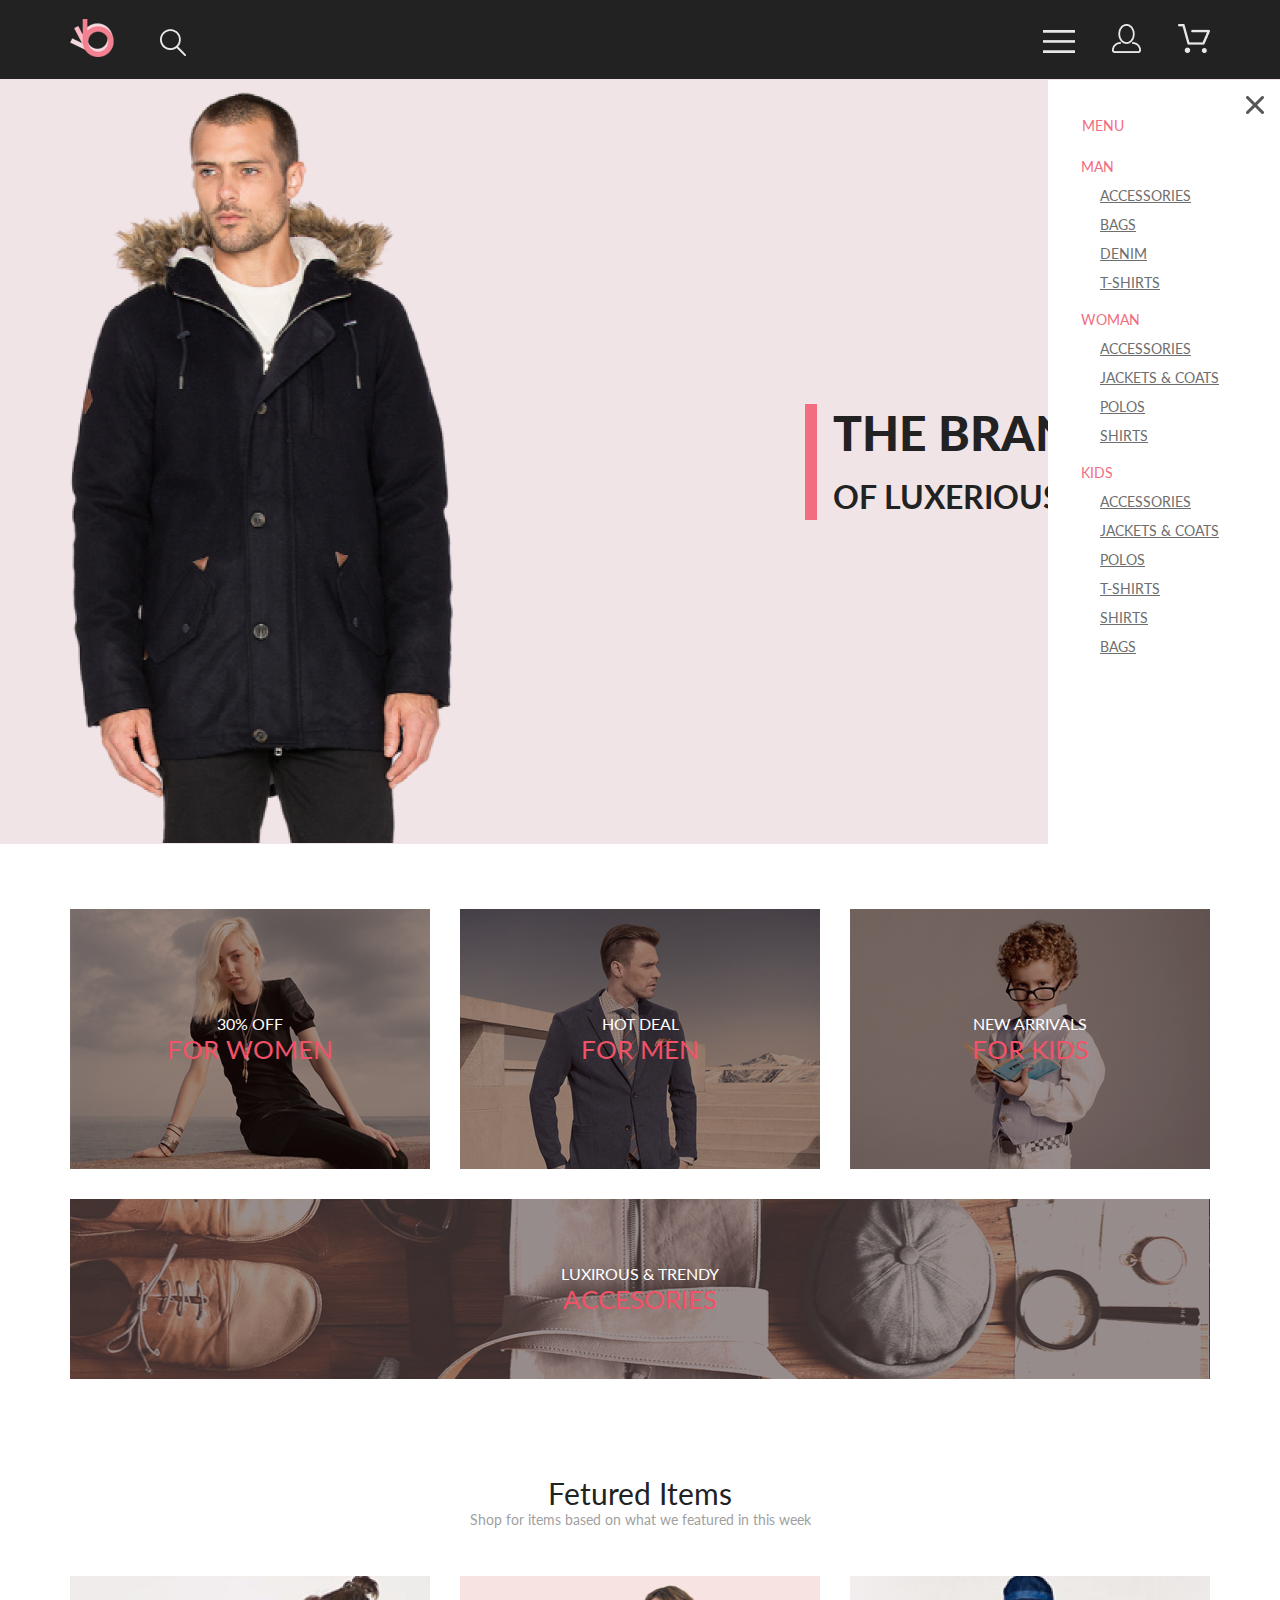
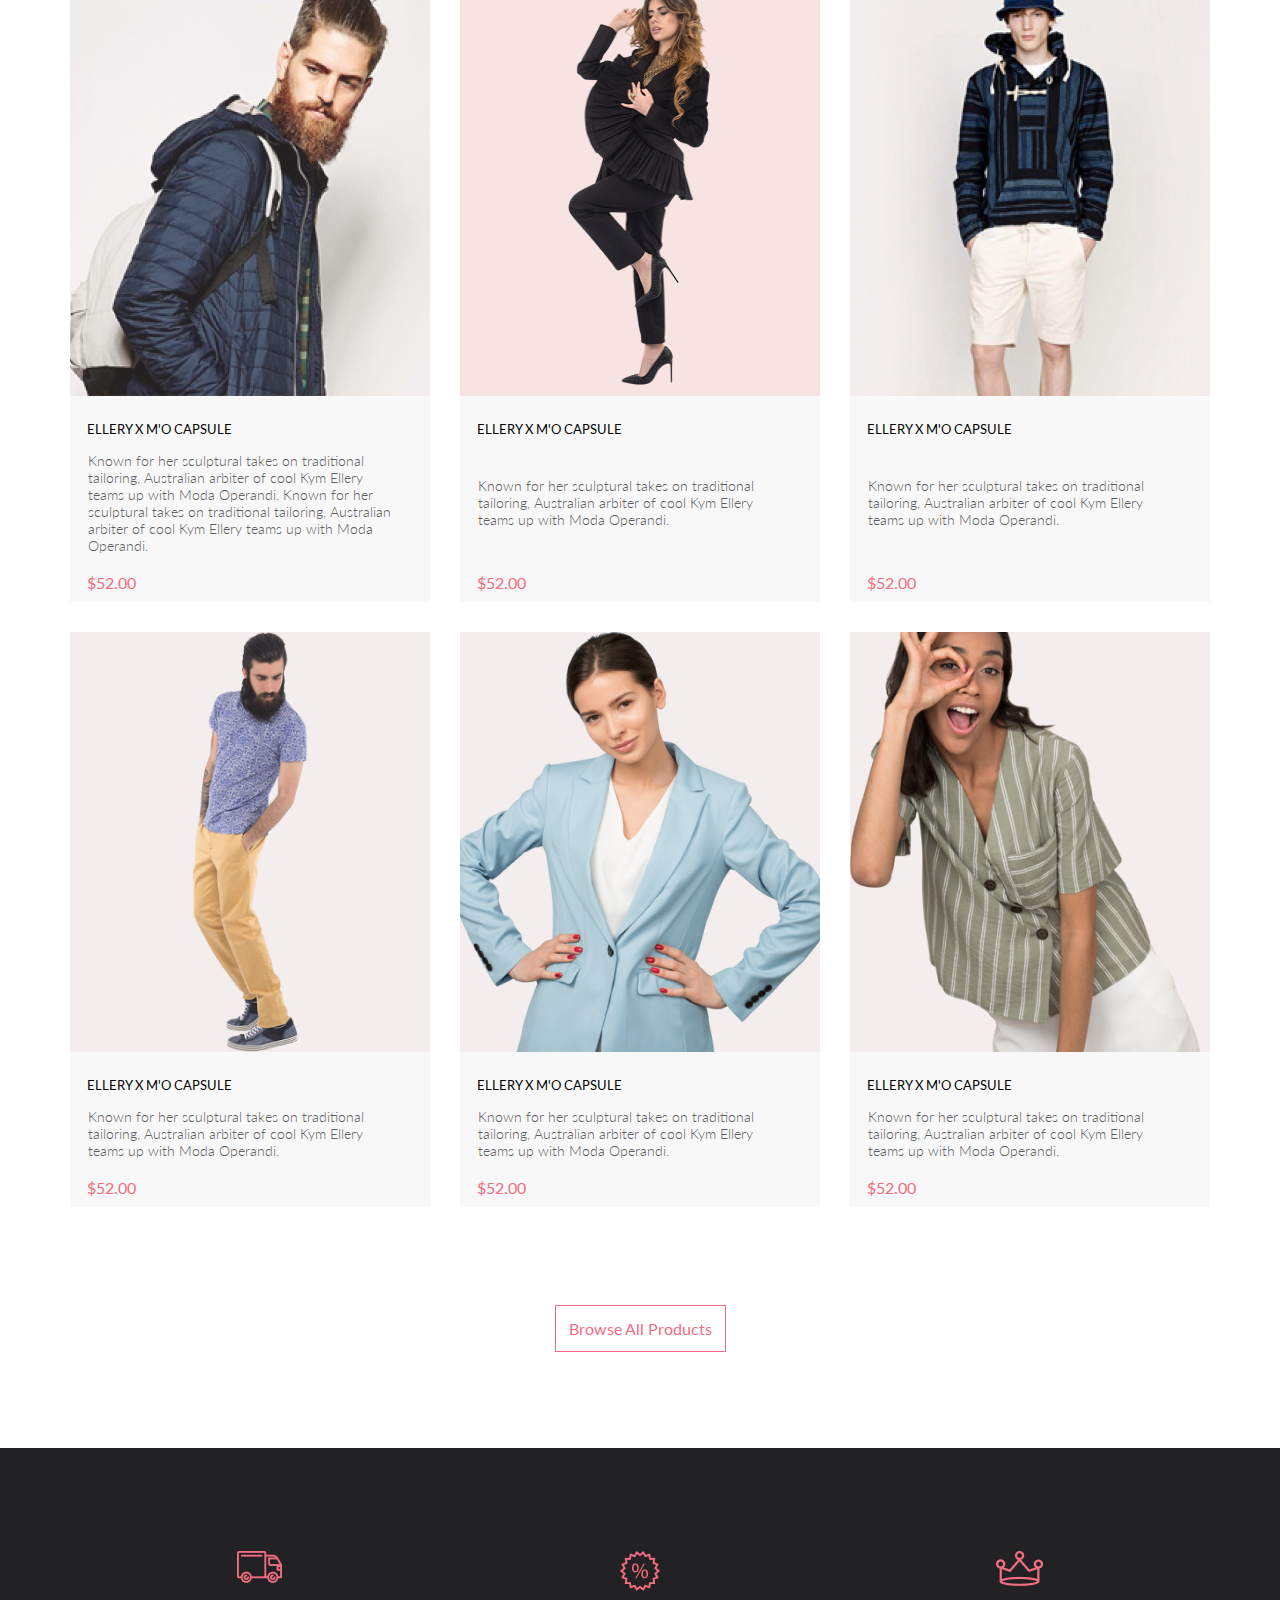
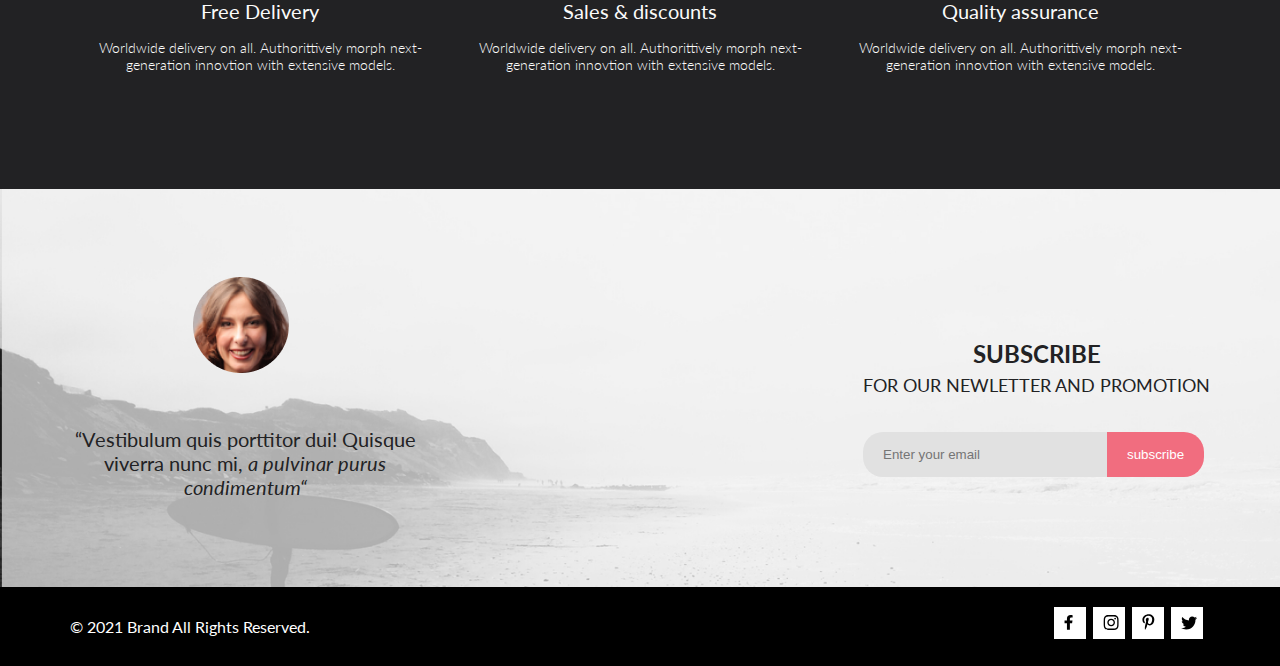
<file: index.html>
<!DOCTYPE html>
<html lang="en">
<head>
    <meta charset="UTF-8">
    <meta http-equiv="X-UA-Compatible" content="IE=edge">
    <meta name="viewport" content="width=device-width, initial-scale=1.0">
    <link rel="stylesheet" href="css/style.css">
    <link rel="preconnect" href="https://fonts.googleapis.com">
    <link rel="preconnect" href="https://fonts.gstatic.com" crossorigin>
    <link href="https://fonts.googleapis.com/css2?family=Lato:ital,wght@0,100;0,300;0,400;0,700;0,900;1,400&display=swap" rel="stylesheet">
    <title>Main Page</title>
</head>
<body>
    <header class="header">
        <div class="wrapper   header-wrapper">
            <div class="header-col-1">
                <a href="#" class="logolink">
                    <img src="img/logo.png" alt="logo">
                </a>
                <button class="search-button">
                    <img src="img/search.png" alt="search">
                </button>
            </div>
            <div class="header-col-2">
                <button class="main-menu">
                    <img src="img/burger.png" alt="main_menu">
                </button>
                <a href="registration.html" class="registry-link">
                    <img src="img/log.png" alt="">
                </a>
                <a href="cart.html" class="cart-link">
                    <img src="img/cart.png" alt="">
                </a>
            </div>
            <nav class="main-menu-open">
                <div class="main-nav-box">
                    <div class="img-cross-open-menu">
                        <img src="img/cross.png" alt="close">
                    </div>
                    <!-- <button class="main-nav-close-icon">X</button> -->
                    <p class="menu-nav-title">menu</p>
                    <ul class="main-nav-list">
                        <li class="main-nav-item">man
                            <ul class="submenu-list">
                                 <li class="submenu-item"><a href="product.html" class="submenu-link">Accessories</a></li>
                                 <li class="submenu-item"><a href="product.html" class="submenu-link">Bags</a></li>
                                 <li class="submenu-item"><a href="product.html" class="submenu-link">Denim</a></li>
                                 <li class="submenu-item"><a href="product.html" class="submenu-link">T-Shirts</a></li>
                            </ul>
                            </li>
                        <li class="main-nav-item">woman
                            <ul class="submenu-list">
                                <li class="submenu-item"><a href="product.html" class="submenu-link">Accessories</a></li>
                                <li class="submenu-item"><a href="product.html" class="submenu-link">Jackets & Coats</a></li>
                                <li class="submenu-item"><a href="product.html" class="submenu-link">Polos</a></li>
                                <li class="submenu-item"><a href="product.html" class="submenu-link">Shirts</a></li>
                            </ul>
                            </li>
                        <li class="main-nav-item">kids
                            <ul class="submenu-list">
                                <li class="submenu-item"><a href="product.html" class="submenu-link">Accessories</a></li>
                                <li class="submenu-item"><a href="product.html" class="submenu-link">Jackets & Coats</a></li>
                                <li class="submenu-item"><a href="product.html" class="submenu-link">Polos</a></li>
                                <li class="submenu-item"><a href="product.html" class="submenu-link">T-Shirts</a></li>
                                <li class="submenu-item"><a href="product.html" class="submenu-link">Shirts</a></li>
                                <li class="submenu-item"><a href="product.html" class="submenu-link">Bags</a></li>
                            </ul>
                            </li>
                    </ul>
                </div>
            </nav>
        </div>
    </header>
    <section class="offer">
        <div class="wrapper  offer-wrapper">
            <div class="offer-title">
                <h1 class="offer-heading">
                    tHE BRAND <br> <span class="offer-title-small">
                         OF LUXERIOUS <span class="offer-title-pink">
                            FASHION
                        </span>
                    </span>
                </h1>
            </div>  
        </div>
    </section>
    <section class="categories">
        <div class="wrapper  cat-wrapper">
           <div class="category-item  cat-woman">
                <p class="categories-sale">30% OFF</p>
                <p class="categories-name">FOR WOMEN</p>
           </div>
           <div class="category-item  cat-man">
                 <p class="categories-sale">HOT DEAL</p>
                 <p class="categories-name">FOR MEN</p>
           </div>
           <div class="category-item  cat-kids">
                 <p class="categories-sale">NEW ARRIVALS</p>
                 <p class="categories-name">FOR KIDS</p>
           </div>
           <div class="category-item  cat-acc">
                 <p class="categories-sale">LUXIROUS & TRENDY</p>
                 <p class="categories-name"> ACCESORIES</p>
           </div>
        </div>
    </section>
    <section class="products">
        <div class="wrapper  ">
                <h1 class="product-heading">Fetured Items</h1>
                <p class="product-heading-price">Shop for items based 
                    on what we featured in this week</p>
                
                <div class="products-wrapper">
                    
            <div class="product">
                <div class="product-left-top   product-item">    
                    <img src="img/left-top.png" alt="product-center-top">
                    <div class="overlay">
                       <form action="product.html" class="btn-ref">
                        <button class="btn-cart-index"> <img class="cart-icon1" alt="" src="img/cart.svg" style="vertical-align:middle" />Add to Cart</button>
                       </form>
                      
                        
                    </div>
                </div>
                <div class="product-description">
                    <p class="product-name">ELLERY X M'O CAPSULE</p>
                        <p class="product-desc">Known for her sculptural 
                            takes on traditional tailoring, Australian arbiter of
                             cool Kym Ellery teams up with Moda Operandi.
                             Known for her sculptural 
                             takes on traditional tailoring, Australian arbiter of
                              cool Kym Ellery teams up with Moda Operandi.</p>
                             <p class="price">$52.00</p>
                </div>
            </div>
                

                
                <div class="product">
                    <div class="product-center-top   product-item">
                        
                        <img src="img/center-top.png" alt="product-center-top">
                        <div class="overlay">
                            <form action="product.html" class="btn-ref">
                                <button class="btn-cart-index"> <img class="cart-icon1" alt="" src="img/cart.svg" style="vertical-align:middle" />Add to Cart</button>
                               </form>
                        </div>
                    </div>
                    <div class="product-description">
                        <p class="product-name">ELLERY X M'O CAPSULE</p>
                        <p class="product-desc">Known for her sculptural 
                            takes on traditional tailoring, Australian arbiter of
                             cool Kym Ellery teams up with Moda Operandi.</p>
                                <p class="price">$52.00</p>
                    </div>
                </div>
                
                <div class="product">
                    <div class="product-right-top   product-item">
                        <img src="img/right-top.png" alt="product-right-top">
                        <div class="overlay">
                            <form action="product.html" class="btn-ref">
                                <button class="btn-cart-index"> <img class="cart-icon1" alt="" src="img/cart.svg" style="vertical-align:middle" />Add to Cart</button>
                               </form>
                        </div>
                    </div>
                    <div class="product-description">
                        <p class="product-name">ELLERY X M'O CAPSULE</p>
                        <p class="product-desc">Known for her sculptural 
                            takes on traditional tailoring, Australian arbiter of
                             cool Kym Ellery teams up with Moda Operandi.</p>
                             <p class="price">$52.00</p>
                    </div>
                </div>
                
                <div class="product">
                    <div class="product-left-bottom   product-item">
                        <img src="img/left-bottom.png" alt="product-left-bottom">
                        <div class="overlay">
                            <form action="product.html" class="btn-ref">
                                <button class="btn-cart-index"> <img class="cart-icon1" alt="" src="img/cart.svg" style="vertical-align:middle" />Add to Cart</button>
                               </form>
                        </div>
                    </div>
                    <div class="product-description">
                        <p class="product-name">ELLERY X M'O CAPSULE</p>
                        <p class="product-desc">Known for her sculptural 
                            takes on traditional tailoring, Australian arbiter of
                             cool Kym Ellery teams up with Moda Operandi.</p>
                             <p class="price">$52.00</p>
                    </div>
                </div>
                
                <div class="product">
                    <div class="product-center-bottom   product-item">
                        
                        <img src="img/center-bottom.png" alt="product-center-bottom">
                        <div class="overlay">
                            <form action="product.html" class="btn-ref">
                                <button class="btn-cart-index"> <img class="cart-icon1" alt="" src="img/cart.svg" style="vertical-align:middle" />Add to Cart</button>
                               </form>
                        </div>
                    </div>
                    <div class="product-description">
                        <p class="product-name">ELLERY X M'O CAPSULE</p>
                        <p class="product-desc">Known for her sculptural 
                            takes on traditional tailoring, Australian arbiter of
                             cool Kym Ellery teams up with Moda Operandi.</p>
                             <p class="price">$52.00</p>
                    </div>
                </div>
                
                <div class="product">
                    <div class="product-right-bottom   product-item">
                        
                        <img src="img/right-bottom.png" alt="product-right-bottom">
                        <div class="overlay">
                            <form action="product.html" class="btn-ref">
                                <button type="submit" class="btn-cart-index"> <img class="cart-icon1" alt="" src="img/cart.svg" style="vertical-align:middle" />Add to Cart</button>
                               </form>
                        </div>
                    </div>
                    <div class="product-description">
                        <p class="product-name">ELLERY X M'O CAPSULE</p>
                        <p class="product-desc">Known for her sculptural 
                            takes on traditional tailoring, Australian arbiter of
                             cool Kym Ellery teams up with Moda Operandi.</p>
                             <p class="price">$52.00</p>
                    </div>
                </div>
            
                    
                </div>
                <div class="all-products">
                    <form action="catalog.html" class="product-page-cart">
                            
                        <button class="button-product-page">

                           <!-- <div class="wrap-cart-product-page"> -->
                           
                                <span class="add-cart-link">Browse All Products</span>
                               
                           <!-- </div> -->
                            
                        </button>
                    </form>
                   
                </div>
                
        </div>
    </section>
    <section class="benefits">
        <div class="wrapper  benefits-wrapper">
            <div class="benefit-cat  delivery">
                
                <p class="benefit-name">Free Delivery</p>
                <p class="benefit-desc">Worldwide delivery on&nbsp;all. 
                    Authorittively morph next-generation innovtion 
                    with extensive models.</p>
            </div>
            <div class="benefit-cat  discounts">
                
                <p class="benefit-name">Sales & discounts</p>
                <p class="benefit-desc">Worldwide delivery on&nbsp;all. 
                    Authorittively morph next-generation innovtion 
                    with extensive models.</p>
            </div>
            <div class="benefit-cat  quality">
               
                <p class="benefit-name">Quality assurance</p>
                <p class="benefit-desc">Worldwide delivery on&nbsp;all. 
                    Authorittively morph next-generation innovtion 
                    with extensive models.</p>
            </div>
        </div>
    </section>
    <section class="reviews">
        <div class="wrapper  review-wrapper">
            <div class="review">
                <div class="img-rev-wrap">
                    <img class="foto-rev" src="img/foto-review.png" alt="foto">
                </div>
               
                <span class="review-text">
                    “Vestibulum quis porttitor dui! Quisque viverra nunc mi, <span class="review-text-cursiv">a pulvinar purus condimentum“</span> 
                </span>

                
            </div>
            <div class="form">
                <span class="form-head">
                    SUBSCRIBE <br>
                <span class="form-text">FOR OUR NEWLETTER AND PROMOTION</span> 
                </span>
                <form action="#" class="form-col">
                    <input class="field" type="email" placeholder="Enter your email">
                    <input class="button" type="submit" value="subscribe">
                </form>
            </div>
        </div>
    </section>
    <footer class="footer">
        <div class="wrapper    footer-wrapper">
                <div class="copyright">
                    <p class="copy">
                        © 2021  Brand  All Rights Reserved.
                    </p>
                </div>
                
                <div class="blocks-adv">
                    <div class="blocks   face">
                        <svg width="9" height="15" viewBox="0 0 9 15"  xmlns="http://www.w3.org/2000/svg">
                            <path d="M8.08836 8.28L8.50686 5.61602H5.89022V3.88729C5.89022 3.15847 6.25574 2.44806 7.42765 2.44806H8.61722V0.179975C8.61722 0.179975 7.53772 0 6.50561 0C4.35073 0 2.9422 1.27593 2.9422 3.5857V5.61602H0.546875V8.28H2.9422V14.72H5.89022V8.28H8.08836Z"/>
                            </svg>
                    </div>
                    <div class="blocks   insta">
                        <svg width="16" height="15" viewBox="0 0 16 15"  xmlns="http://www.w3.org/2000/svg">
                            <path d="M8.13897 3.68159C6.02383 3.68159 4.31774 5.38491 4.31774 7.49663C4.31774 9.60835 6.02383 11.3117 8.13897 11.3117C10.2541 11.3117 11.9602 9.60835 11.9602 7.49663C11.9602 5.38491 10.2541 3.68159 8.13897 3.68159ZM8.13897 9.9769C6.77211 9.9769 5.65467 8.8646 5.65467 7.49663C5.65467 6.12866 6.76878 5.01636 8.13897 5.01636C9.50915 5.01636 10.6233 6.12866 10.6233 7.49663C10.6233 8.8646 9.50583 9.9769 8.13897 9.9769ZM13.0078 3.52554C13.0078 4.02026 12.6087 4.41538 12.1165 4.41538C11.621 4.41538 11.2252 4.01694 11.2252 3.52554C11.2252 3.03413 11.6243 2.63569 12.1165 2.63569C12.6087 2.63569 13.0078 3.03413 13.0078 3.52554ZM15.5386 4.42866C15.4821 3.23667 15.2094 2.18081 14.3347 1.31089C13.4634 0.440967 12.4058 0.168701 11.2119 0.108936C9.9814 0.039209 6.29321 0.039209 5.0627 0.108936C3.8721 0.165381 2.81453 0.437646 1.93987 1.30757C1.06522 2.17749 0.795836 3.23335 0.735973 4.42534C0.666134 5.65386 0.666134 9.33608 0.735973 10.5646C0.79251 11.7566 1.06522 12.8124 1.93987 13.6824C2.81453 14.5523 3.86878 14.8246 5.0627 14.8843C6.29321 14.9541 9.9814 14.9541 11.2119 14.8843C12.4058 14.8279 13.4634 14.5556 14.3347 13.6824C15.2061 12.8124 15.4788 11.7566 15.5386 10.5646C15.6085 9.33608 15.6085 5.65718 15.5386 4.42866ZM13.949 11.8828C13.6895 12.5335 13.1874 13.0349 12.5322 13.2972C11.5511 13.6857 9.22314 13.596 8.13897 13.596C7.05479 13.596 4.72348 13.6824 3.74573 13.2972C3.09389 13.0382 2.59171 12.5369 2.32898 11.8828C1.93987 10.9033 2.02967 8.57905 2.02967 7.49663C2.02967 6.41421 1.9432 4.08667 2.32898 3.1105C2.58838 2.45972 3.09056 1.95835 3.74573 1.69604C4.7268 1.30757 7.05479 1.39722 8.13897 1.39722C9.22314 1.39722 11.5545 1.31089 12.5322 1.69604C13.184 1.95503 13.6862 2.4564 13.949 3.1105C14.3381 4.08999 14.2483 6.41421 14.2483 7.49663C14.2483 8.57905 14.3381 10.9066 13.949 11.8828Z" />
                            </svg>
                    </div>
                    <div class="blocks   pi">
                        <svg width="13" height="16" viewBox="0 0 13 16" xmlns="http://www.w3.org/2000/svg">
                            <path d="M6.74032 0.203125C3.55564 0.203125 0.408203 2.34063 0.408203 5.8C0.408203 8 1.63738 9.25 2.38233 9.25C2.68963 9.25 2.86655 8.3875 2.86655 8.14375C2.86655 7.85313 2.13091 7.23438 2.13091 6.025C2.13091 3.5125 4.03055 1.73125 6.4889 1.73125C8.60271 1.73125 10.1671 2.94062 10.1671 5.1625C10.1671 6.82187 9.50597 9.93437 7.36422 9.93437C6.59133 9.93437 5.93018 9.37187 5.93018 8.56563C5.93018 7.38438 6.74963 6.24062 6.74963 5.02187C6.74963 2.95312 3.835 3.32812 3.835 5.82812C3.835 6.35313 3.90018 6.93437 4.13298 7.4125C3.70463 9.26875 2.82931 12.0344 2.82931 13.9469C2.82931 14.5375 2.91311 15.1188 2.96899 15.7094C3.07452 15.8281 3.02175 15.8156 3.18316 15.7563C4.74757 13.6 4.69169 13.1781 5.3994 10.3562C5.78119 11.0875 6.76826 11.4812 7.55046 11.4812C10.8469 11.4812 12.3275 8.24688 12.3275 5.33125C12.3275 2.22813 9.66427 0.203125 6.74032 0.203125Z"/>
                            </svg>
                    </div>
                    <div class="blocks   twit">
                        <svg width="17" height="14" viewBox="0 0 17 14" xmlns="http://www.w3.org/2000/svg">
                            <path d="M14.417 3.74052C14.427 3.88264 14.427 4.0248 14.427 4.16692C14.427 8.50192 11.1498 13.4969 5.15986 13.4969C3.31448 13.4969 1.60022 12.9588 0.158203 12.0248C0.420396 12.0552 0.67247 12.0654 0.944752 12.0654C2.46741 12.0654 3.8691 11.5476 4.98843 10.6644C3.5565 10.6339 2.3565 9.68977 1.94305 8.39027C2.14475 8.4207 2.34642 8.44102 2.5582 8.44102C2.85063 8.44102 3.14308 8.40039 3.41533 8.32936C1.92291 8.02477 0.803551 6.70498 0.803551 5.11108V5.07048C1.23715 5.31414 1.74139 5.46642 2.2758 5.4867C1.39849 4.89786 0.823727 3.8928 0.823727 2.75573C0.823727 2.14661 0.985041 1.58823 1.26741 1.10092C2.87077 3.09077 5.28086 4.39023 7.98334 4.53239C7.93293 4.28873 7.90266 4.03495 7.90266 3.78114C7.90266 1.97402 9.35477 0.501953 11.1598 0.501953C12.0976 0.501953 12.9446 0.897891 13.5396 1.53748C14.2757 1.39536 14.9816 1.12123 15.6068 0.745609C15.3648 1.50705 14.8505 2.14664 14.1749 2.5527C14.8304 2.48167 15.4657 2.29889 16.0505 2.04511C15.6069 2.69483 15.0522 3.27348 14.417 3.74052Z"/>
                            </svg>
                    </div>
                </div>
        </div>   
    </footer>
</body>
</html>
</file>
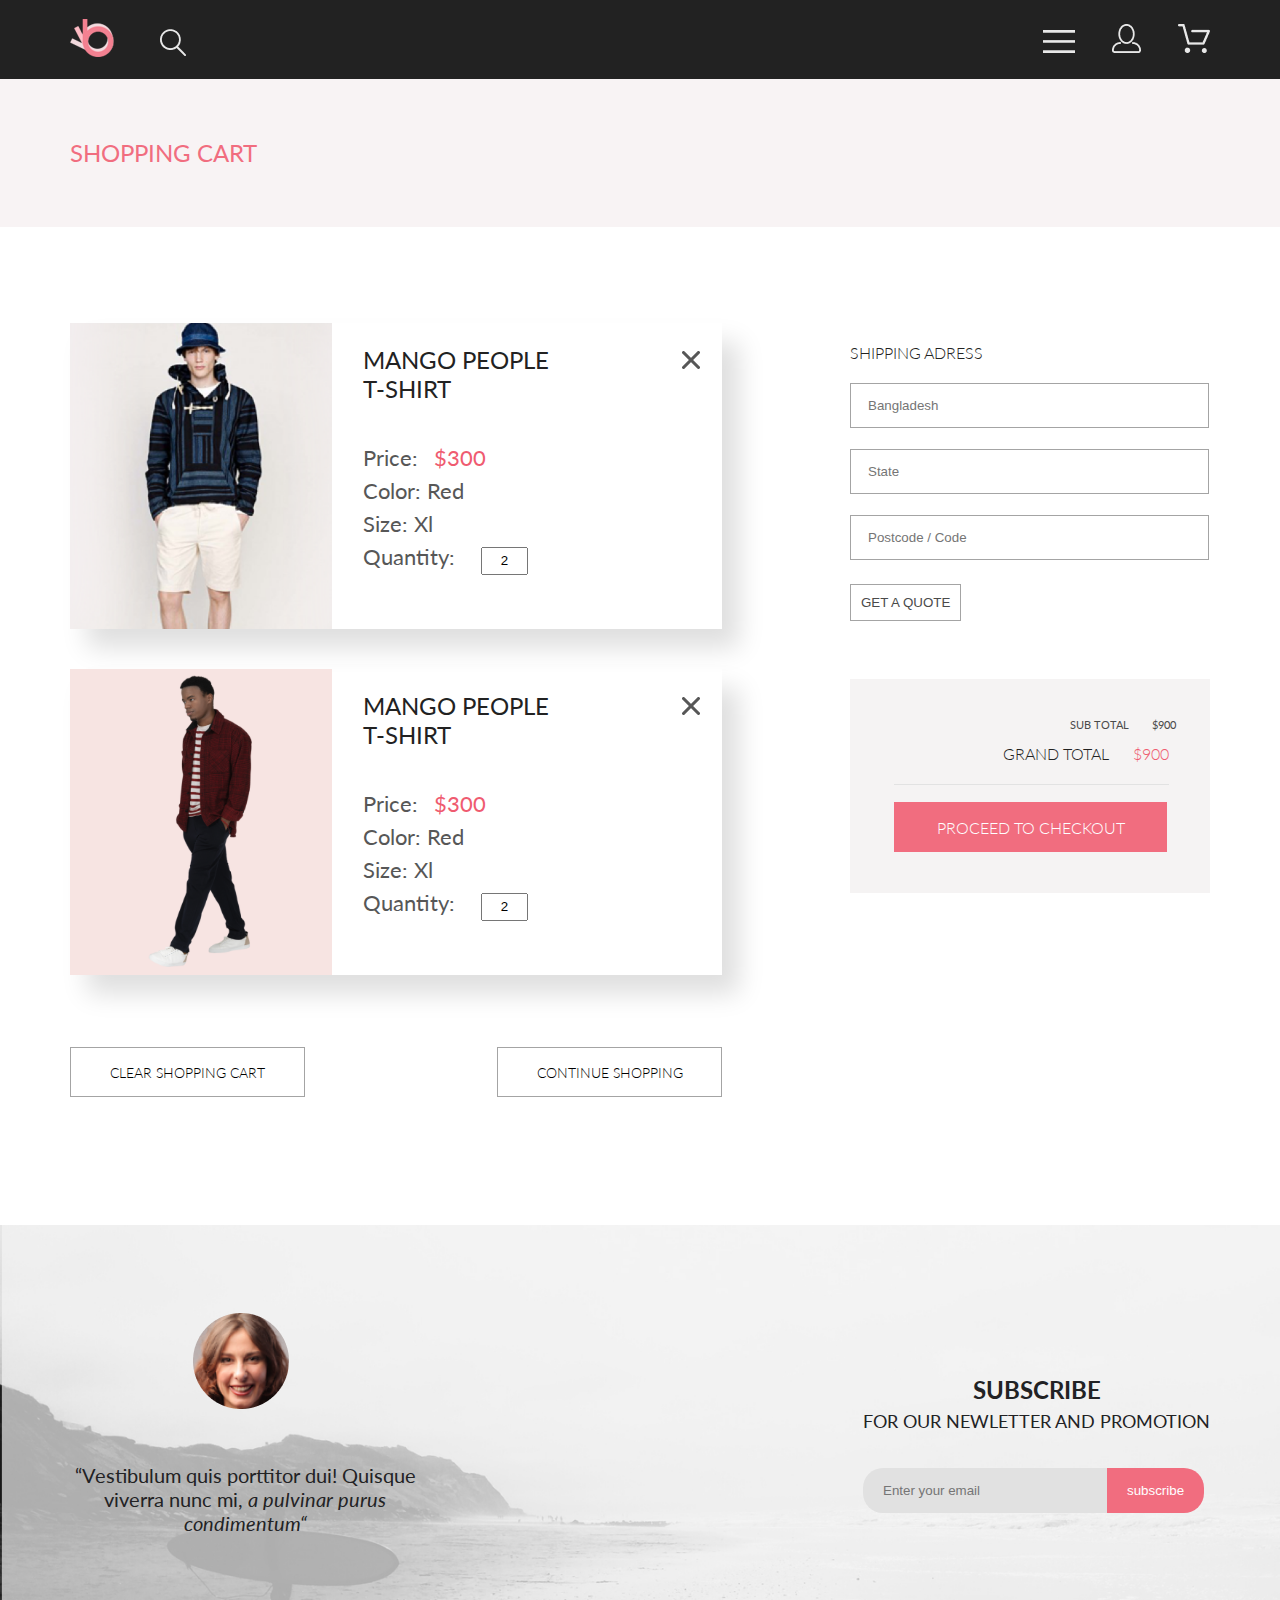
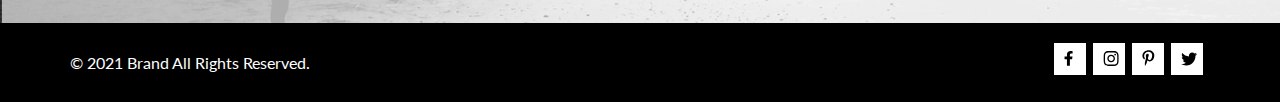
<file: cart.html>
<!DOCTYPE html>
<html lang="en">
<head>
    <meta charset="UTF-8">
    <meta http-equiv="X-UA-Compatible" content="IE=edge">
    <meta name="viewport" content="width=device-width, initial-scale=1.0">
    <link rel="stylesheet" href="css/style.css">
    <link rel="preconnect" href="https://fonts.googleapis.com">
    <link rel="preconnect" href="https://fonts.gstatic.com" crossorigin>
    <link href="https://fonts.googleapis.com/css2?family=Lato:ital,wght@0,100;0,300;0,400;0,700;0,900;1,400&display=swap" rel="stylesheet">
    <title>Cart</title>
</head>
<body>
    <header class="header">
        <div class="wrapper   header-wrapper">
            <div class="header-col-1">
                <a href="index.html" class="logolink">
                    <img src="img/logo.png" alt="logo">
                </a>
                <button class="search-button">
                    <img src="img/search.png" alt="search">
                </button>
            </div>
            <div class="header-col-2">
                <button class="main-menu">
                    <img src="img/burger.png" alt="main_menu">
                </button>
                <a href="registration.html" class="registry-link">
                    <img src="img/log.png" alt="">
                </a>
                <a href="#" class="cart-link">
                    <img src="img/cart.png" alt="">
                </a>
            </div>
        </div>
    </header>
    <section class="catalog-filter">
        <div class="wrapper   wrapper-catalog-filter">
            <h1 class="filter">
                SHOPPING CART 
            </h1>
           
        </div>
    </section>
    <section class="cart-add">
        <div class="wrapper   wrapper-cards">
            <div class="left-col-wrapper">
                <div class="top-col-cards">
                    <img class="card-img-cart" src="img/right-top.png" alt="photo">
                    <div class="desc-wrapper-cart">
                        <div class="img-cross">
                            <img src="img/cross.png" alt="close">
                        </div>
                        
                        <h1 class="h-card-desc">
                            MANGO  PEOPLE <br> 
                            T-SHIRT
                        </h1>
                        <span class="price-cart">
                            Price: <span class="price-cart-nominal">$300</span> 
                        </span> <br>
                        <span class="color-cart">
                            Color: Red
                        </span><br>
                        <span class="size-cart">
                            Size: Xl	
                        </span><br>
                        <div class="wrapper-quantity">
                            <span class="quantity-cart">
                                Quantity: 
                                    <input class="quantity-input1" type="text" value="2">
                            </span><br>
                        </div>
                    </div>
                   
                </div>
                <div class="bottom-col-cards">
                    <img class="card-img-cart" src="img/top-center-cat.png" alt="photo">
                    <div class="desc-wrapper-cart">
                        <div class="img-cross">
                            <img src="img/cross.png" alt="close">
                        </div>
                        <h1 class="h-card-desc">
                            MANGO  PEOPLE <br> 
                            T-SHIRT
                        </h1>
                        <span class="price-cart">
                            Price: <span class="price-cart-nominal">$300</span> 
                        </span> <br>
                        <span class="color-cart">
                            Color: Red
                        </span><br>
                        <span class="size-cart">
                            Size: Xl	
                        </span><br>
                        <div class="wrapper-quantity">
                            <span class="quantity-cart">
                                Quantity: 
                                    <input class="quantity-input1" type="text" value="2">
                            </span><br>
                        </div>
                    </div>
                </div>
                <div class="wrapper-btns-cart">
                    <form action="#" class="product-page-cart">      
                        <button class="button-product-page1">
                           <!-- <div class="wrap-cart-product-page"> -->
                                <span class="add-cart-link1">CLEAR SHOPPING CART</span>
                           <!-- </div> -->
                            </button>
                    </form>
    
                    <form action="#" class="product-page-cart">      
                        <button class="button-product-page2">
                           <!-- <div class="wrap-cart-product-page"> -->
                                <span class="add-cart-link1">CONTINUE SHOPPING</span>
                           <!-- </div> -->
                            </button>
                    </form>
                </div>
                
            </div>
            <div class="right-col-wrapper">
                <div class="form-cart-page-top">
                    <h1 class="address">
                        SHIPPING ADRESS
                    </h1>
                    <form class="form-fields-cart" action="#">
                        <input class="field-cart-page" type="text" placeholder="Bangladesh">
                        <input class="field-cart-page" type="text" placeholder="State">
                        <input class="field-cart-page" type="text" placeholder="Postcode / Code">
                        <button class="btn-cart-page-form" type="submit">GET A QUOTE</button>
                    </form>
                </div>
                <div class="checkout">
                    <span class="sub-total">
                        SUB TOTAL  <span class="sub-total-amount">$900</span> </span> <br>
                        <span class="grand-total">GRAND TOTAL <span class="grand-total-amount">$900</span></span>
                        <div class="wrap-cart-checkout">
                            <hr class="grand-total-line">
                             <form action="catalog.html" class="product-page-cart">      
                                 <button class="button-cart-checkout">
                               
                                    <span class="checkout-link1">PROCEED TO CHECKOUT</span>
                               
                                </button>
                            </form>
                        </div>
                </div>
            </div>

        </div>    
    </section>
    <section class="reviews">
        <div class="wrapper  review-wrapper">
            <div class="review">
                <div class="img-rev-wrap">
                    <img class="foto-rev" src="img/foto-review.png" alt="foto">
                </div>    
                
                <span class="review-text">
                    “Vestibulum quis porttitor dui! Quisque viverra nunc mi, <span class="review-text-cursiv">a pulvinar purus condimentum“</span> 
                </span>

                
            </div>
            <div class="form">
                <span class="form-head">
                    SUBSCRIBE <br>
                <span class="form-text">FOR OUR NEWLETTER AND PROMOTION</span> 
                </span>
                <form action="#" class="form-col">
                    <input class="field" type="email" placeholder="Enter your email">
                    <input class="button" type="submit" value="subscribe">
                </form>
            </div>
        </div>
    </section>
    <footer class="footer">
        <div class="wrapper    footer-wrapper">
                <div class="copyright">
                    <p class="copy">
                        © 2021  Brand  All Rights Reserved.
                    </p>
                </div>
                
                <div class="blocks-adv">
                    <div class="blocks   face">
                        <svg width="9" height="15" viewBox="0 0 9 15"  xmlns="http://www.w3.org/2000/svg">
                            <path d="M8.08836 8.28L8.50686 5.61602H5.89022V3.88729C5.89022 3.15847 6.25574 2.44806 7.42765 2.44806H8.61722V0.179975C8.61722 0.179975 7.53772 0 6.50561 0C4.35073 0 2.9422 1.27593 2.9422 3.5857V5.61602H0.546875V8.28H2.9422V14.72H5.89022V8.28H8.08836Z"/>
                            </svg>
                    </div>
                    <div class="blocks   insta">
                        <svg width="16" height="15" viewBox="0 0 16 15"  xmlns="http://www.w3.org/2000/svg">
                            <path d="M8.13897 3.68159C6.02383 3.68159 4.31774 5.38491 4.31774 7.49663C4.31774 9.60835 6.02383 11.3117 8.13897 11.3117C10.2541 11.3117 11.9602 9.60835 11.9602 7.49663C11.9602 5.38491 10.2541 3.68159 8.13897 3.68159ZM8.13897 9.9769C6.77211 9.9769 5.65467 8.8646 5.65467 7.49663C5.65467 6.12866 6.76878 5.01636 8.13897 5.01636C9.50915 5.01636 10.6233 6.12866 10.6233 7.49663C10.6233 8.8646 9.50583 9.9769 8.13897 9.9769ZM13.0078 3.52554C13.0078 4.02026 12.6087 4.41538 12.1165 4.41538C11.621 4.41538 11.2252 4.01694 11.2252 3.52554C11.2252 3.03413 11.6243 2.63569 12.1165 2.63569C12.6087 2.63569 13.0078 3.03413 13.0078 3.52554ZM15.5386 4.42866C15.4821 3.23667 15.2094 2.18081 14.3347 1.31089C13.4634 0.440967 12.4058 0.168701 11.2119 0.108936C9.9814 0.039209 6.29321 0.039209 5.0627 0.108936C3.8721 0.165381 2.81453 0.437646 1.93987 1.30757C1.06522 2.17749 0.795836 3.23335 0.735973 4.42534C0.666134 5.65386 0.666134 9.33608 0.735973 10.5646C0.79251 11.7566 1.06522 12.8124 1.93987 13.6824C2.81453 14.5523 3.86878 14.8246 5.0627 14.8843C6.29321 14.9541 9.9814 14.9541 11.2119 14.8843C12.4058 14.8279 13.4634 14.5556 14.3347 13.6824C15.2061 12.8124 15.4788 11.7566 15.5386 10.5646C15.6085 9.33608 15.6085 5.65718 15.5386 4.42866ZM13.949 11.8828C13.6895 12.5335 13.1874 13.0349 12.5322 13.2972C11.5511 13.6857 9.22314 13.596 8.13897 13.596C7.05479 13.596 4.72348 13.6824 3.74573 13.2972C3.09389 13.0382 2.59171 12.5369 2.32898 11.8828C1.93987 10.9033 2.02967 8.57905 2.02967 7.49663C2.02967 6.41421 1.9432 4.08667 2.32898 3.1105C2.58838 2.45972 3.09056 1.95835 3.74573 1.69604C4.7268 1.30757 7.05479 1.39722 8.13897 1.39722C9.22314 1.39722 11.5545 1.31089 12.5322 1.69604C13.184 1.95503 13.6862 2.4564 13.949 3.1105C14.3381 4.08999 14.2483 6.41421 14.2483 7.49663C14.2483 8.57905 14.3381 10.9066 13.949 11.8828Z" />
                            </svg>
                    </div>
                    <div class="blocks   pi">
                        <svg width="13" height="16" viewBox="0 0 13 16" xmlns="http://www.w3.org/2000/svg">
                            <path d="M6.74032 0.203125C3.55564 0.203125 0.408203 2.34063 0.408203 5.8C0.408203 8 1.63738 9.25 2.38233 9.25C2.68963 9.25 2.86655 8.3875 2.86655 8.14375C2.86655 7.85313 2.13091 7.23438 2.13091 6.025C2.13091 3.5125 4.03055 1.73125 6.4889 1.73125C8.60271 1.73125 10.1671 2.94062 10.1671 5.1625C10.1671 6.82187 9.50597 9.93437 7.36422 9.93437C6.59133 9.93437 5.93018 9.37187 5.93018 8.56563C5.93018 7.38438 6.74963 6.24062 6.74963 5.02187C6.74963 2.95312 3.835 3.32812 3.835 5.82812C3.835 6.35313 3.90018 6.93437 4.13298 7.4125C3.70463 9.26875 2.82931 12.0344 2.82931 13.9469C2.82931 14.5375 2.91311 15.1188 2.96899 15.7094C3.07452 15.8281 3.02175 15.8156 3.18316 15.7563C4.74757 13.6 4.69169 13.1781 5.3994 10.3562C5.78119 11.0875 6.76826 11.4812 7.55046 11.4812C10.8469 11.4812 12.3275 8.24688 12.3275 5.33125C12.3275 2.22813 9.66427 0.203125 6.74032 0.203125Z"/>
                            </svg>
                    </div>
                    <div class="blocks   twit">
                        <svg width="17" height="14" viewBox="0 0 17 14" xmlns="http://www.w3.org/2000/svg">
                            <path d="M14.417 3.74052C14.427 3.88264 14.427 4.0248 14.427 4.16692C14.427 8.50192 11.1498 13.4969 5.15986 13.4969C3.31448 13.4969 1.60022 12.9588 0.158203 12.0248C0.420396 12.0552 0.67247 12.0654 0.944752 12.0654C2.46741 12.0654 3.8691 11.5476 4.98843 10.6644C3.5565 10.6339 2.3565 9.68977 1.94305 8.39027C2.14475 8.4207 2.34642 8.44102 2.5582 8.44102C2.85063 8.44102 3.14308 8.40039 3.41533 8.32936C1.92291 8.02477 0.803551 6.70498 0.803551 5.11108V5.07048C1.23715 5.31414 1.74139 5.46642 2.2758 5.4867C1.39849 4.89786 0.823727 3.8928 0.823727 2.75573C0.823727 2.14661 0.985041 1.58823 1.26741 1.10092C2.87077 3.09077 5.28086 4.39023 7.98334 4.53239C7.93293 4.28873 7.90266 4.03495 7.90266 3.78114C7.90266 1.97402 9.35477 0.501953 11.1598 0.501953C12.0976 0.501953 12.9446 0.897891 13.5396 1.53748C14.2757 1.39536 14.9816 1.12123 15.6068 0.745609C15.3648 1.50705 14.8505 2.14664 14.1749 2.5527C14.8304 2.48167 15.4657 2.29889 16.0505 2.04511C15.6069 2.69483 15.0522 3.27348 14.417 3.74052Z"/>
                            </svg>
                    </div>
                </div>
        </div>   
    </footer>
</body>
</html>
</file>
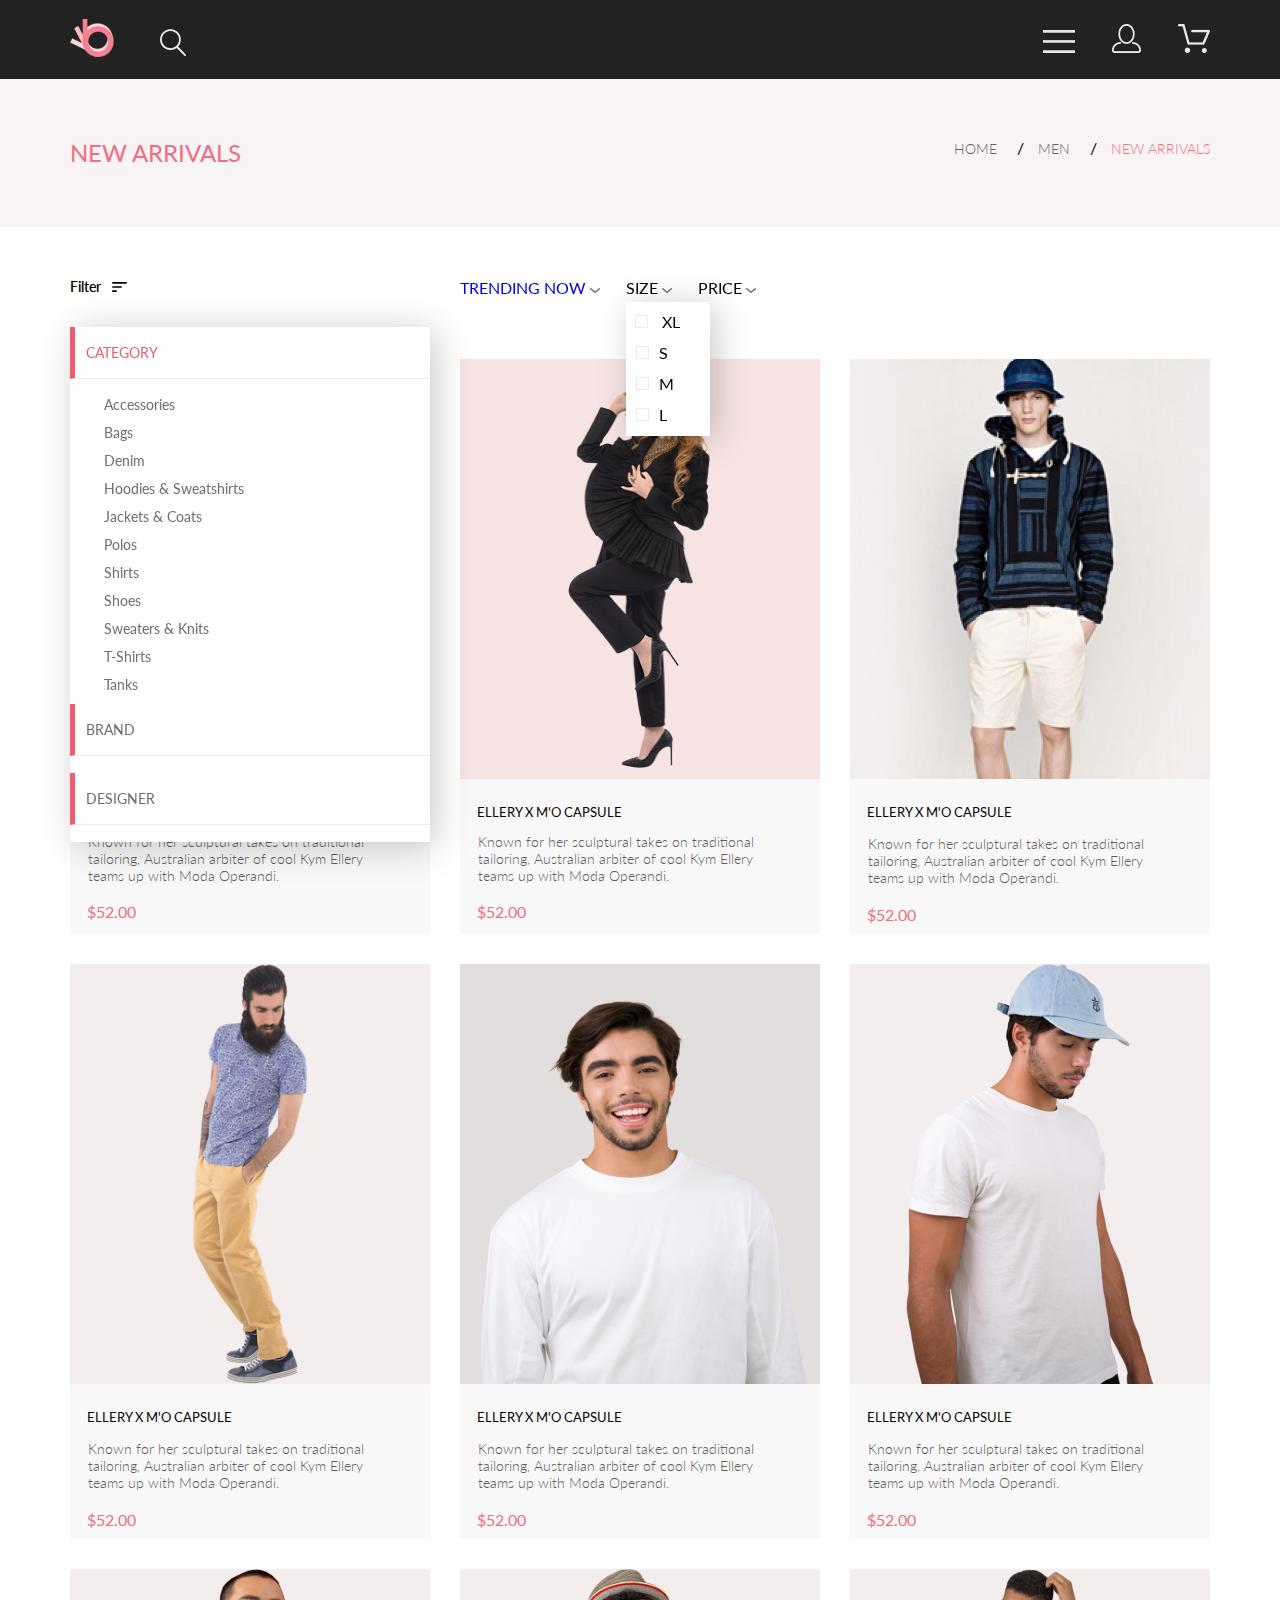
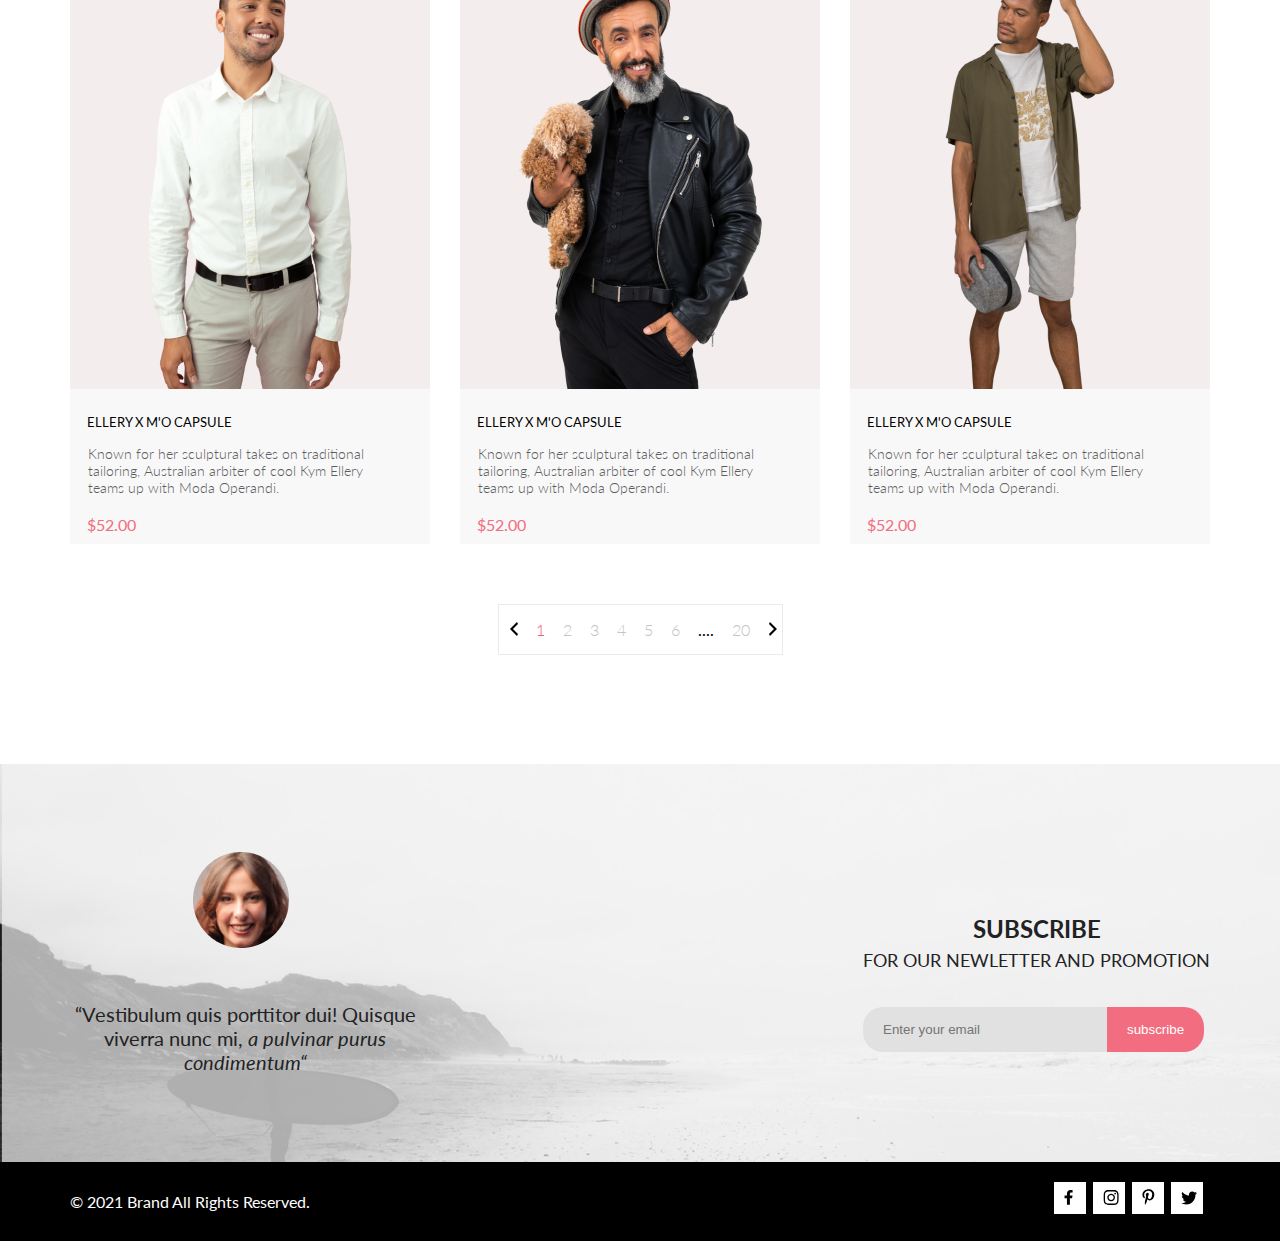
<file: catalog.html>
<!DOCTYPE html>
<html lang="en">
<head>
    <meta charset="UTF-8">
    <meta http-equiv="X-UA-Compatible" content="IE=edge">
    <meta name="viewport" content="width=device-width, initial-scale=1.0">
    <link rel="stylesheet" href="css/style.css">
    <link rel="preconnect" href="https://fonts.googleapis.com">
    <link rel="preconnect" href="https://fonts.gstatic.com" crossorigin>
    <link href="https://fonts.googleapis.com/css2?family=Lato:ital,wght@0,100;0,300;0,400;0,700;0,900;1,400&display=swap" rel="stylesheet">
    <title>Catalog</title>
</head>
<body>
    <header class="header">
        <div class="wrapper   header-wrapper">
            <div class="header-col-1">
                <a href="index.html" class="logolink">
                    <img src="img/logo.png" alt="logo">
                </a>
                <button class="search-button">
                    <img src="img/search.png" alt="search">
                </button>
            </div>
            <div class="header-col-2">
                <button class="main-menu">
                    <img src="img/burger.png" alt="main_menu">
                </button>
                <a href="registration.html" class="registry-link">
                    <img src="img/log.png" alt="">
                </a>
                <a href="cart.html" class="cart-link">
                    <img src="img/cart.png" alt="">
                </a>
            </div>
        </div>
    </header>
    <section class="catalog-filter">
        <div class="wrapper   wrapper-catalog-filter">
            <h1 class="filter">
                NEW ARRIVALS 
            </h1>
            <nav class="breadcrumbs">
                <ul class="breadcrumbs-list">
                    <li class="breadcrumbs-item">
                        <a href="index.html" class="breadcrumbs-link">HOME</a>
                    </li>
                    <li class="breadcrumbs-item">
                        <a href="catalog.html" class="breadcrumbs-link">MEN</a>
                    </li>
                    <li class="breadcrumbs-item">
                        <a class="breadcrumbs-link breadcrumbs-link--current">NEW  ARRIVALS </a>
                    </li>
                </ul>
            </nav>
        </div>
    </section>
    <section class="products">
        <div class="wrapper ">
            <div class="filter-wrapper">
                <div class="list-category-wrapper">
                    <details open class="cat-wrapper-filter">
                        <summary class="filter-heading"><span class="filter-title">Filter</span> <svg class="filter-icon" width="15" height="10" viewBox="0 0 15 10" fill="none" xmlns="http://www.w3.org/2000/svg">
                            <path d="M0.833333 10H4.16667C4.625 10 5 9.625 5 9.16667C5 8.70833 4.625 8.33333 4.16667 8.33333H0.833333C0.375 8.33333 0 8.70833 0 9.16667C0 9.625 0.375 10 0.833333 10ZM0 0.833333C0 1.29167 0.375 1.66667 0.833333 1.66667H14.1667C14.625 1.66667 15 1.29167 15 0.833333C15 0.375 14.625 0 14.1667 0H0.833333C0.375 0 0 0.375 0 0.833333ZM0.833333 5.83333H9.16667C9.625 5.83333 10 5.45833 10 5C10 4.54167 9.625 4.16667 9.16667 4.16667H0.833333C0.375 4.16667 0 4.54167 0 5C0 5.45833 0.375 5.83333 0.833333 5.83333Z" fill="black"/>
                            </svg>  </summary>
                                <div class="list-category-filter">
                                    <details open class="brand-filter">
                                        <summary class="brend-item-coral">category</summary>
                                    <p class="filter-cat-item">Accessories</p>
                                    <p class="filter-cat-item">Bags</p>
                                    <p class="filter-cat-item">Denim</p>
                                    <p class="filter-cat-item">Hoodies & Sweatshirts</p>
                                    <p class="filter-cat-item">Jackets & Coats</p>
                                    <p class="filter-cat-item">Polos</p>
                                    <p class="filter-cat-item">Shirts</p>
                                    <p class="filter-cat-item">Shoes</p>
                                    <p class="filter-cat-item">Sweaters & Knits</p>
                                    <p class="filter-cat-item">T-Shirts</p>
                                    <p class="filter-cat-item">Tanks</p>
                                    <details open class="brand-filter">
                                    <summary class="brend-item">brand</summary> 
                                    </details>
                                    <details open class="brand-filter">
                                    <summary class="brend-item">designer</summary>
                                    </details>
                                    </details>
                                </div>
                            <!-- </details>
                            <details class="brand-filter">
                           <summary class="brend-item">brand</summary>
                            </details>
                             <details class="brand-filter">
                              <summary class="brend-item">designer</summary>
                           </details>       -->
                               
                    </details>
                </div>
               
                
                                  
                <nav class="filter-nav">
                    <ul class="filter-list">
                        <li class="filter-item">
                            <a href="index.html" class="filter-link">TRENDING NOW
                            <img src="img/down.png" alt="arrow-down"></a>
                        </li>
                        <!-- <div class="filter-list-wrapper-size"> -->
                            <details open class="filter-item">
                                <summary href="catalog.html" class="filter-link">SIZE
                                <img src="img/down.png" alt="arrow-down"></summary>
                                <div class="list-filter-link">
                                <p class="filter-link-item-top"><img class="img-filter-item" src="img/square.png" alt="marker"> xl</p>
                                <p class="filter-link-item"><img class="img-filter-item" src="img/square.png" alt="marker">s</p>
                                <p class="filter-link-item"><img class="img-filter-item" src="img/square.png" alt="marker">m</p>
                                <p class="filter-link-item"><img class="img-filter-item" src="img/square.png" alt="marker">l</p>
                                </div>
                                
                            </details>
                        <!-- </div> -->
                       
                        <li class="filter-item">
                            <a class="filter-link">PRICE 
                            <img src="img/down.png" alt="arrow-down"></a>
                           
                        </li>
                    </ul>
                </nav>
            </div>

               
                
                <div class="products-wrapper">
                    
            <div class="product">
                <div class="product-left-top   product-item">
                    <div class="overlay">
                        <form action="product.html" class="btn-ref">
                            <button type="submit" class="btn-cart-index"> <img class="cart-icon1" alt="" src="img/cart.svg" style="vertical-align:middle" />Add to Cart</button>
                           </form>
                    </div>
                    <img src="img/left-top.png" alt="left-top-foto">
                </div>
                <div class="product-description">
                    <div class="product-desc-wrap">
                    <p class="product-name">ELLERY X M'O CAPSULE</p>
                        <p class="product-desc">Known for her sculptural 
                            takes on traditional tailoring, Australian arbiter of
                             cool Kym Ellery teams up with Moda Operandi.
                             </p>
                             
                                <p class="price">$52.00</p>
                             
                             
                    </div>
                        
                </div>
            </div>
                

                
                <div class="product">
                    <div class="product-center-top   product-item">
                        <div class="overlay">
                            <form action="product.html" class="btn-ref">
                                <button type="submit" class="btn-cart-index"> <img class="cart-icon1" alt="" src="img/cart.svg" style="vertical-align:middle" />Add to Cart</button>
                               </form>
                        </div>
                        <img src="img/center-top.png" alt="product-center-top">
                    </div>
                    <div class="product-description">
                        <div class="product-desc-wrap">
                        <p class="product-name">ELLERY X M'O CAPSULE</p>
                        <p class="product-desc">Known for her sculptural 
                            takes on traditional tailoring, Australian arbiter of
                             cool Kym Ellery teams up with Moda Operandi.</p>
                                <p class="price">$52.00</p>              
                         </div>    
                    </div>
                </div>
                
                <div class="product">
                    <div class="product-right-top   product-item">
                        <div class="overlay">
                            <form action="product.html" class="btn-ref">
                                <button type="submit" class="btn-cart-index"> <img class="cart-icon1" alt="" src="img/cart.svg" style="vertical-align:middle" />Add to Cart</button>
                               </form>
                        </div>
                        <img src="img/right-top.png" alt="product-right-top">
                    </div>
                    <div class="product-description">
                        <p class="product-name">ELLERY X M'O CAPSULE</p>
                        <p class="product-desc">Known for her sculptural 
                            takes on traditional tailoring, Australian arbiter of
                             cool Kym Ellery teams up with Moda Operandi.</p>
                             <p class="price">$52.00</p>
                    </div>
                </div>
                <div class="product">
                    <div class="product-left-middle   product-item">
                        <div class="overlay">
                            <form action="product.html" class="btn-ref">
                                <button type="submit" class="btn-cart-index"> <img class="cart-icon1" alt="" src="img/cart.svg" style="vertical-align:middle" />Add to Cart</button>
                               </form>
                        </div>
                        <img src="img/middle-left-cat.png" alt="product-left-bottom">
                    </div>
                    <div class="product-description">
                        <p class="product-name">ELLERY X M'O CAPSULE</p>
                        <p class="product-desc">Known for her sculptural 
                            takes on traditional tailoring, Australian arbiter of
                             cool Kym Ellery teams up with Moda Operandi.</p>
                             <p class="price">$52.00</p>
                    </div>
                </div>
                
                <div class="product">
                    <div class="product-center-middle   product-item">
                        <div class="overlay">
                            <form action="product.html" class="btn-ref">
                                <button type="submit" class="btn-cart-index"> <img class="cart-icon1" alt="" src="img/cart.svg" style="vertical-align:middle" />Add to Cart</button>
                               </form>
                        </div>
                        <img src="img/middle-center-cat.png" alt="product-center-bottom">
                    </div>
                    <div class="product-description">
                        <p class="product-name">ELLERY X M'O CAPSULE</p>
                        <p class="product-desc">Known for her sculptural 
                            takes on traditional tailoring, Australian arbiter of
                             cool Kym Ellery teams up with Moda Operandi.</p>
                             <p class="price">$52.00</p>
                    </div>
                </div>
                
                <div class="product">
                    <div class="product-right-middle   product-item">
                        <div class="overlay">
                            <form action="product.html" class="btn-ref">
                                <button type="submit" class="btn-cart-index"> <img class="cart-icon1" alt="" src="img/cart.svg" style="vertical-align:middle" />Add to Cart</button>
                               </form>
                        </div>
                        <img src="img/middle-right-cat.png" alt="product-right-bottom">
                    </div>
                    <div class="product-description">
                        <p class="product-name">ELLERY X M'O CAPSULE</p>
                        <p class="product-desc">Known for her sculptural 
                            takes on traditional tailoring, Australian arbiter of
                             cool Kym Ellery teams up with Moda Operandi.</p>
                             <p class="price">$52.00</p>
                    </div>
                </div>

                <div class="product">
                    <div class="product-center-bottom   product-item">
                        <div class="overlay">
                            <form action="product.html" class="btn-ref">
                                <button type="submit" class="btn-cart-index"> <img class="cart-icon1" alt="" src="img/cart.svg" style="vertical-align:middle" />Add to Cart</button>
                               </form>
                        </div>
                        <img src="img/bottom-left-cat.png" alt="product-center-bottom">
                    </div>
                    <div class="product-description">
                        <p class="product-name">ELLERY X M'O CAPSULE</p>
                        <p class="product-desc">Known for her sculptural 
                            takes on traditional tailoring, Australian arbiter of
                             cool Kym Ellery teams up with Moda Operandi.</p>
                             <p class="price">$52.00</p>
                    </div>
                </div>
                <div class="product">
                    <div class="product-center-bottom   product-item">
                        <div class="overlay">
                            <form action="product.html" class="btn-ref">
                                <button type="submit" class="btn-cart-index"> <img class="cart-icon1" alt="" src="img/cart.svg" style="vertical-align:middle" />Add to Cart</button>
                               </form>
                        </div>
                        <img src="img/bottom-center-cat.png" alt="product-center-bottom">
                    </div>
                    <div class="product-description">
                        <p class="product-name">ELLERY X M'O CAPSULE</p>
                        <p class="product-desc">Known for her sculptural 
                            takes on traditional tailoring, Australian arbiter of
                             cool Kym Ellery teams up with Moda Operandi.</p>
                             <p class="price">$52.00</p>
                    </div>
                </div>
                <div class="product">
                    <div class="product-center-bottom   product-item">
                        <div class="overlay">
                            <form action="product.html" class="btn-ref">
                                <button type="submit" class="btn-cart-index"> <img class="cart-icon1" alt="" src="img/cart.svg" style="vertical-align:middle" />Add to Cart</button>
                               </form>
                        </div>
                        <img src="img/bottom-right-cat.png" alt="product-center-bottom">
                    </div>
                    <div class="product-description">
                        <p class="product-name">ELLERY X M'O CAPSULE</p>
                        <p class="product-desc">Known for her sculptural 
                            takes on traditional tailoring, Australian arbiter of
                             cool Kym Ellery teams up with Moda Operandi.</p>
                             <div class="price-block">
                                <p class="price">$52.00</p>
                             </div>
                            
                    </div>
                </div>
            
                    
                </div>
                
                
        </div>
    </section>
    <section class="wrapper  pagination-wrapper">
    <nav class="pagination">
            <ul class="pagination-list">
                <li class="pagination-item">
                    <svg class="ar-left-svg" width="9" height="14" viewBox="0 0 9 14" xmlns="http://www.w3.org/2000/svg">
                        <path d="M8.995 2L3.995 7L8.995 12L7.995 14L0.994995 7L7.995 0L8.995 2Z" />
                        </svg>
                    <!-- <img src="img/arrow-left.png" alt="arrow-left"> -->
                </li>
                <li class="pagination-item">
                    <button class="pagination-link pagination-link--active">1</button>
                </li>
                <li class="pagination-item">
                    <button class="pagination-link">2</button>
                </li>
                <li class="pagination-item">
                    <button class="pagination-link">3</button>
                </li>
                <li class="pagination-item">
                    <button class="pagination-link">4</button>
                </li>
                <li class="pagination-item">
                    <button class="pagination-link">5</button>
                </li>
                <li class="pagination-item">
                    <button class="pagination-link">6</button>
                </li>
                <li class="pagination-item pagination-item--separator">
                    <span>....</span>
                </li>
                <li class="pagination-item">
                    <button class="pagination-link">20</button>
                </li>
                <li class="pagination-item">
                    <svg class="ar-right-svg" width="9" height="14" viewBox="0 0 9 14"  xmlns="http://www.w3.org/2000/svg">
                        <path d="M0.994995 12L5.995 7L0.994995 2L1.995 0L8.995 7L1.995 14L0.994995 12Z" />
                        </svg>
                    <!-- <img src="img/arrow-right.png" alt="arrow-right"> -->
                </li>
            </ul>
    </nav>
    </section>
    <section class="reviews">
    <div class="wrapper  review-wrapper">
        <div class="review">
            <div class="img-rev-wrap">
                <img class="foto-rev" src="img/foto-review.png" alt="foto">
            </div>
           
            <span class="review-text">
                “Vestibulum quis porttitor dui! Quisque viverra nunc mi, <span class="review-text-cursiv">a pulvinar purus condimentum“</span> 
            </span>

            
        </div>
        <div class="form">
            <span class="form-head">
                SUBSCRIBE <br>
            <span class="form-text">FOR OUR NEWLETTER AND PROMOTION</span> 
            </span>
            <form action="#" class="form-col">
                <input class="field" type="email" placeholder="Enter your email">
                <input class="button" type="submit" value="subscribe">
            </form>
        </div>
    </div>
    </section>
    <footer class="footer">
    <div class="wrapper    footer-wrapper">
            <div class="copyright">
                <p class="copy">
                    © 2021  Brand  All Rights Reserved.
                </p>
            </div>
            
            <div class="blocks-adv">
                <div class="blocks   face">
                    <svg width="9" height="15" viewBox="0 0 9 15"  xmlns="http://www.w3.org/2000/svg">
                        <path d="M8.08836 8.28L8.50686 5.61602H5.89022V3.88729C5.89022 3.15847 6.25574 2.44806 7.42765 2.44806H8.61722V0.179975C8.61722 0.179975 7.53772 0 6.50561 0C4.35073 0 2.9422 1.27593 2.9422 3.5857V5.61602H0.546875V8.28H2.9422V14.72H5.89022V8.28H8.08836Z"/>
                        </svg>
                </div>
                <div class="blocks   insta">
                    <svg width="16" height="15" viewBox="0 0 16 15"  xmlns="http://www.w3.org/2000/svg">
                        <path d="M8.13897 3.68159C6.02383 3.68159 4.31774 5.38491 4.31774 7.49663C4.31774 9.60835 6.02383 11.3117 8.13897 11.3117C10.2541 11.3117 11.9602 9.60835 11.9602 7.49663C11.9602 5.38491 10.2541 3.68159 8.13897 3.68159ZM8.13897 9.9769C6.77211 9.9769 5.65467 8.8646 5.65467 7.49663C5.65467 6.12866 6.76878 5.01636 8.13897 5.01636C9.50915 5.01636 10.6233 6.12866 10.6233 7.49663C10.6233 8.8646 9.50583 9.9769 8.13897 9.9769ZM13.0078 3.52554C13.0078 4.02026 12.6087 4.41538 12.1165 4.41538C11.621 4.41538 11.2252 4.01694 11.2252 3.52554C11.2252 3.03413 11.6243 2.63569 12.1165 2.63569C12.6087 2.63569 13.0078 3.03413 13.0078 3.52554ZM15.5386 4.42866C15.4821 3.23667 15.2094 2.18081 14.3347 1.31089C13.4634 0.440967 12.4058 0.168701 11.2119 0.108936C9.9814 0.039209 6.29321 0.039209 5.0627 0.108936C3.8721 0.165381 2.81453 0.437646 1.93987 1.30757C1.06522 2.17749 0.795836 3.23335 0.735973 4.42534C0.666134 5.65386 0.666134 9.33608 0.735973 10.5646C0.79251 11.7566 1.06522 12.8124 1.93987 13.6824C2.81453 14.5523 3.86878 14.8246 5.0627 14.8843C6.29321 14.9541 9.9814 14.9541 11.2119 14.8843C12.4058 14.8279 13.4634 14.5556 14.3347 13.6824C15.2061 12.8124 15.4788 11.7566 15.5386 10.5646C15.6085 9.33608 15.6085 5.65718 15.5386 4.42866ZM13.949 11.8828C13.6895 12.5335 13.1874 13.0349 12.5322 13.2972C11.5511 13.6857 9.22314 13.596 8.13897 13.596C7.05479 13.596 4.72348 13.6824 3.74573 13.2972C3.09389 13.0382 2.59171 12.5369 2.32898 11.8828C1.93987 10.9033 2.02967 8.57905 2.02967 7.49663C2.02967 6.41421 1.9432 4.08667 2.32898 3.1105C2.58838 2.45972 3.09056 1.95835 3.74573 1.69604C4.7268 1.30757 7.05479 1.39722 8.13897 1.39722C9.22314 1.39722 11.5545 1.31089 12.5322 1.69604C13.184 1.95503 13.6862 2.4564 13.949 3.1105C14.3381 4.08999 14.2483 6.41421 14.2483 7.49663C14.2483 8.57905 14.3381 10.9066 13.949 11.8828Z" />
                        </svg>
                </div>
                <div class="blocks   pi">
                    <svg width="13" height="16" viewBox="0 0 13 16" xmlns="http://www.w3.org/2000/svg">
                        <path d="M6.74032 0.203125C3.55564 0.203125 0.408203 2.34063 0.408203 5.8C0.408203 8 1.63738 9.25 2.38233 9.25C2.68963 9.25 2.86655 8.3875 2.86655 8.14375C2.86655 7.85313 2.13091 7.23438 2.13091 6.025C2.13091 3.5125 4.03055 1.73125 6.4889 1.73125C8.60271 1.73125 10.1671 2.94062 10.1671 5.1625C10.1671 6.82187 9.50597 9.93437 7.36422 9.93437C6.59133 9.93437 5.93018 9.37187 5.93018 8.56563C5.93018 7.38438 6.74963 6.24062 6.74963 5.02187C6.74963 2.95312 3.835 3.32812 3.835 5.82812C3.835 6.35313 3.90018 6.93437 4.13298 7.4125C3.70463 9.26875 2.82931 12.0344 2.82931 13.9469C2.82931 14.5375 2.91311 15.1188 2.96899 15.7094C3.07452 15.8281 3.02175 15.8156 3.18316 15.7563C4.74757 13.6 4.69169 13.1781 5.3994 10.3562C5.78119 11.0875 6.76826 11.4812 7.55046 11.4812C10.8469 11.4812 12.3275 8.24688 12.3275 5.33125C12.3275 2.22813 9.66427 0.203125 6.74032 0.203125Z"/>
                        </svg>
                </div>
                <div class="blocks   twit">
                    <svg width="17" height="14" viewBox="0 0 17 14" xmlns="http://www.w3.org/2000/svg">
                        <path d="M14.417 3.74052C14.427 3.88264 14.427 4.0248 14.427 4.16692C14.427 8.50192 11.1498 13.4969 5.15986 13.4969C3.31448 13.4969 1.60022 12.9588 0.158203 12.0248C0.420396 12.0552 0.67247 12.0654 0.944752 12.0654C2.46741 12.0654 3.8691 11.5476 4.98843 10.6644C3.5565 10.6339 2.3565 9.68977 1.94305 8.39027C2.14475 8.4207 2.34642 8.44102 2.5582 8.44102C2.85063 8.44102 3.14308 8.40039 3.41533 8.32936C1.92291 8.02477 0.803551 6.70498 0.803551 5.11108V5.07048C1.23715 5.31414 1.74139 5.46642 2.2758 5.4867C1.39849 4.89786 0.823727 3.8928 0.823727 2.75573C0.823727 2.14661 0.985041 1.58823 1.26741 1.10092C2.87077 3.09077 5.28086 4.39023 7.98334 4.53239C7.93293 4.28873 7.90266 4.03495 7.90266 3.78114C7.90266 1.97402 9.35477 0.501953 11.1598 0.501953C12.0976 0.501953 12.9446 0.897891 13.5396 1.53748C14.2757 1.39536 14.9816 1.12123 15.6068 0.745609C15.3648 1.50705 14.8505 2.14664 14.1749 2.5527C14.8304 2.48167 15.4657 2.29889 16.0505 2.04511C15.6069 2.69483 15.0522 3.27348 14.417 3.74052Z"/>
                        </svg>
                </div>
            </div>
    </div>   
    </footer>

</body>
</html>
</file>
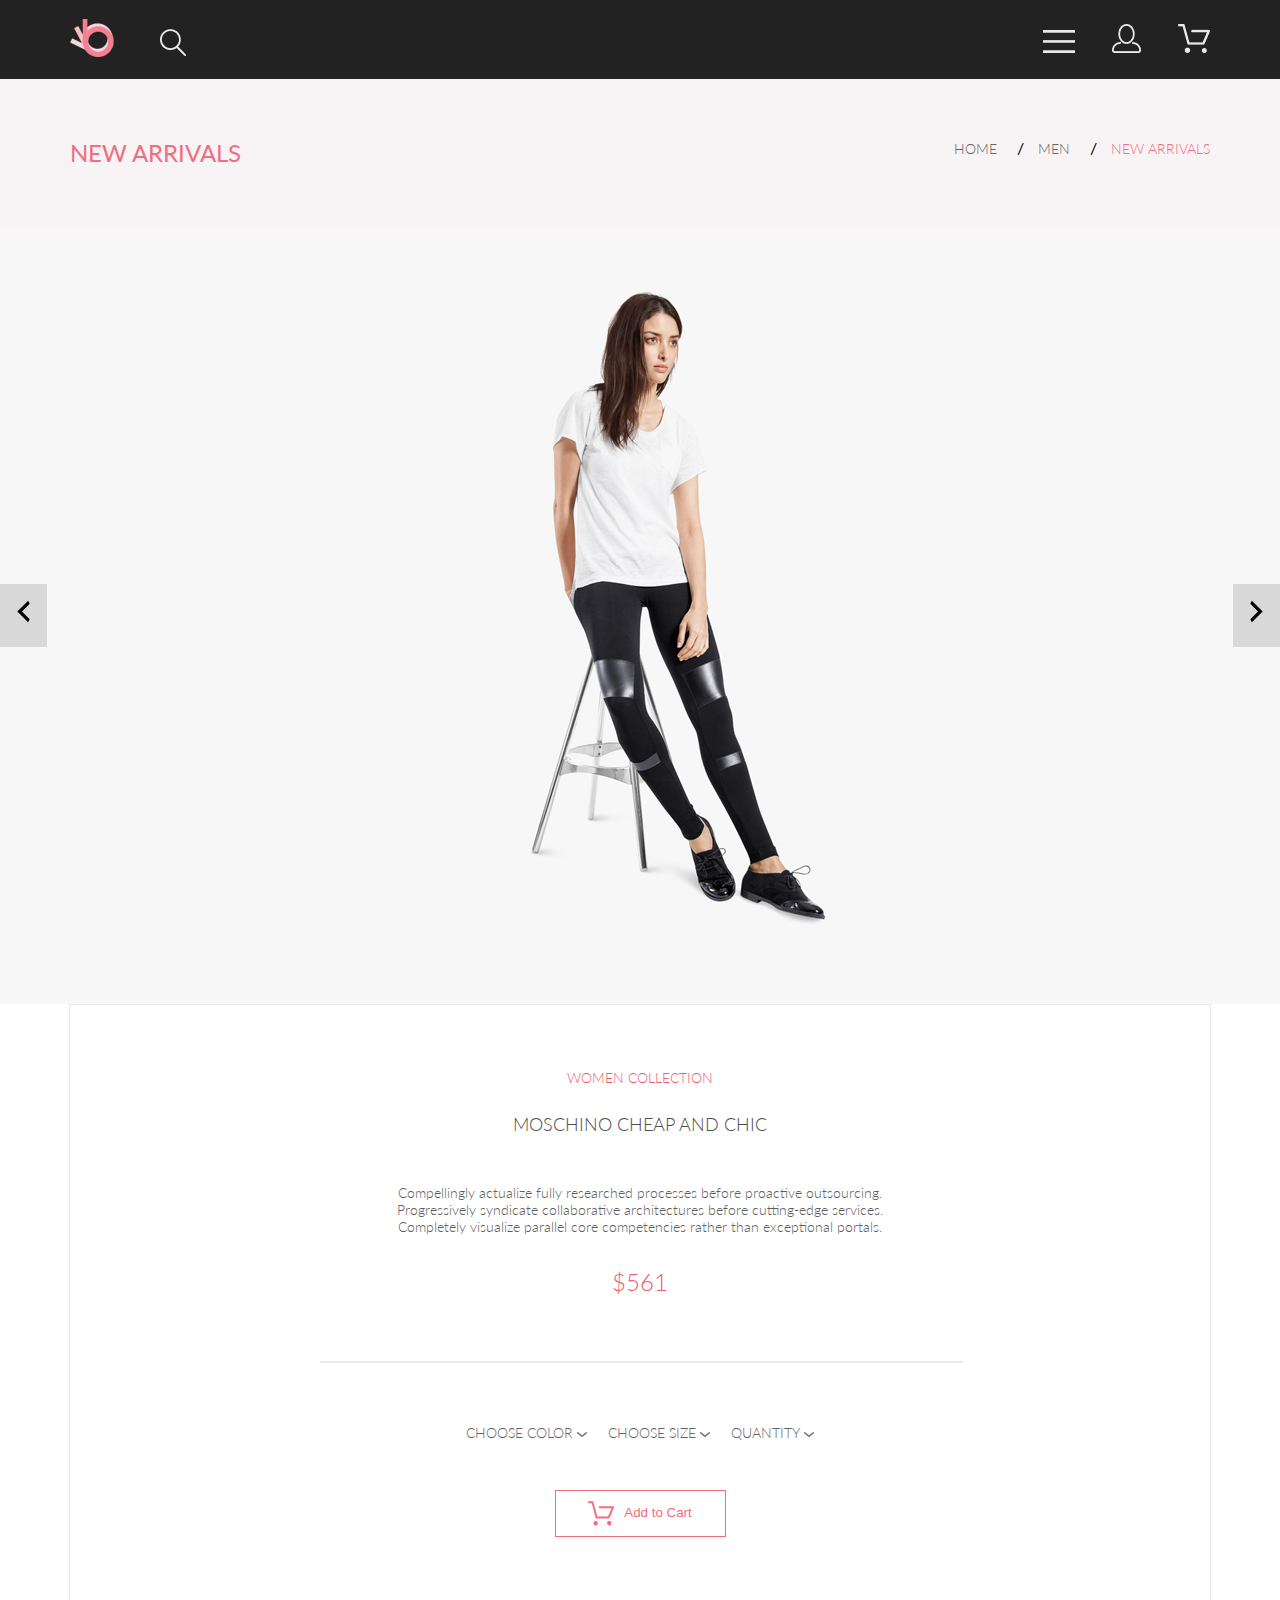
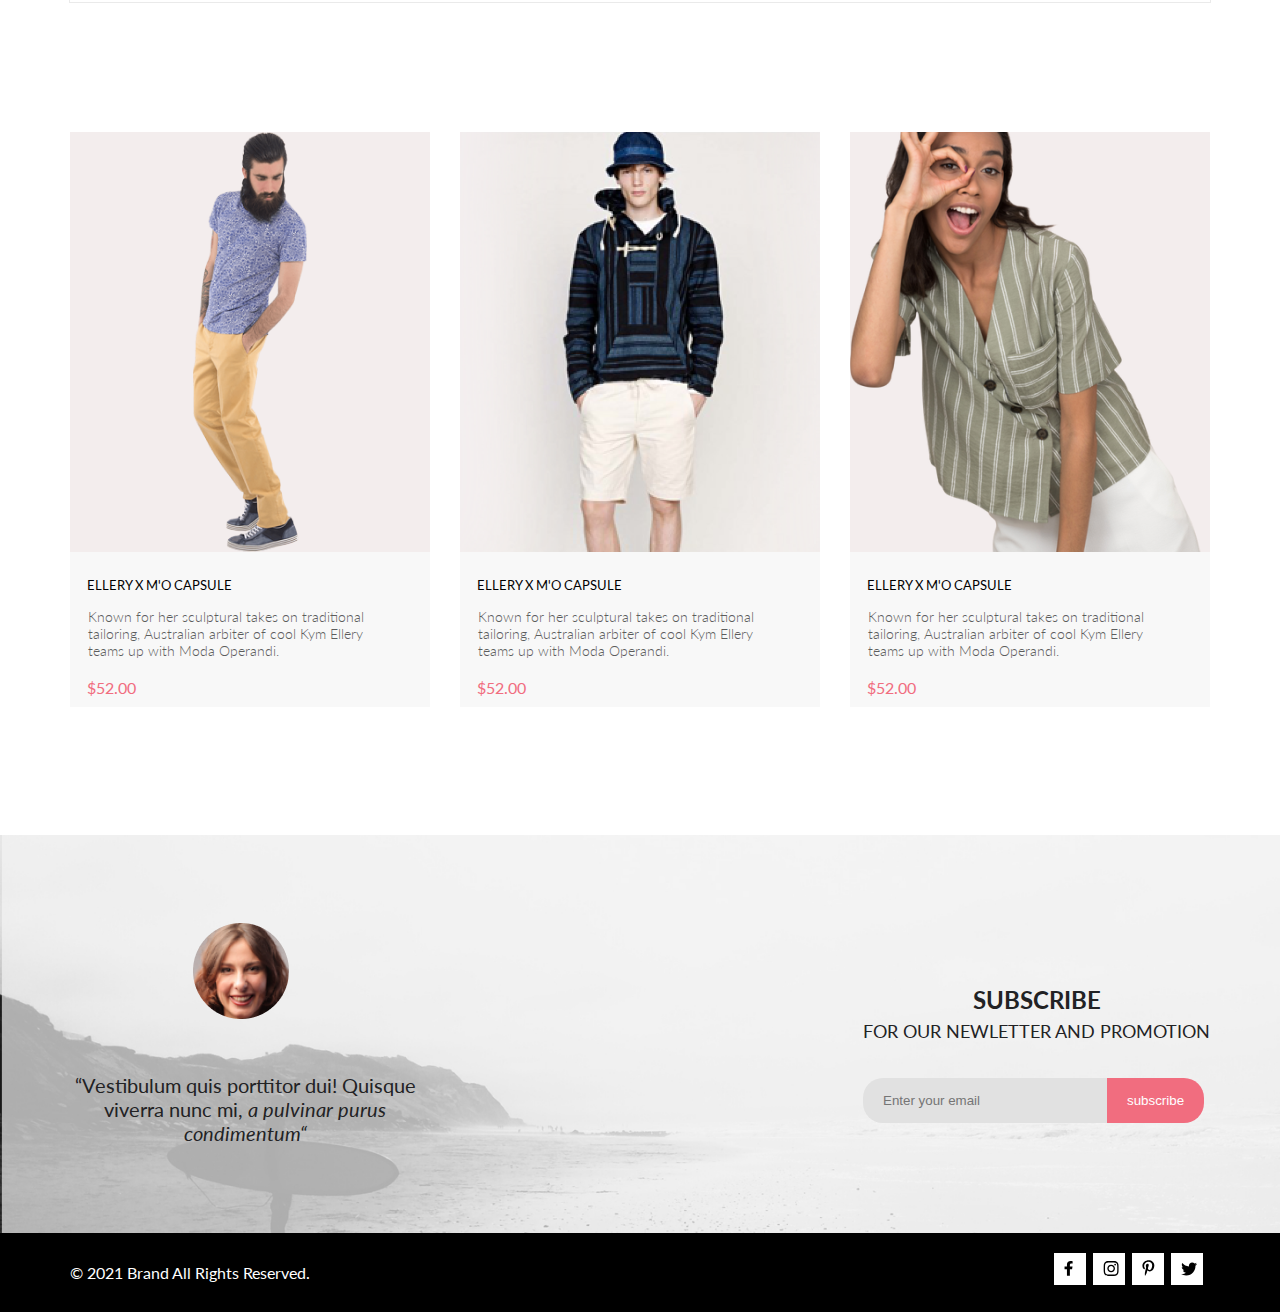
<file: product.html>
<!DOCTYPE html>
<html lang="en">
<head>
    <meta charset="UTF-8">
    <meta http-equiv="X-UA-Compatible" content="IE=edge">
    <meta name="viewport" content="width=device-width, initial-scale=1.0">
    <link rel="stylesheet" href="css/style.css">
    <link rel="preconnect" href="https://fonts.googleapis.com">
    <link rel="preconnect" href="https://fonts.gstatic.com" crossorigin>
    <link href="https://fonts.googleapis.com/css2?family=Lato:ital,wght@0,100;0,300;0,400;0,700;0,900;1,400&display=swap" rel="stylesheet">
    <title>Products</title>
</head>
<body>
    <header class="header">
        <div class="wrapper   header-wrapper">
            <div class="header-col-1">
                <a href="index.html" class="logolink">
                    <img src="img/logo.png" alt="logo">
                </a>
                <button class="search-button">
                    <img src="img/search.png" alt="search">
                </button>
            </div>
            <div class="header-col-2">
                <button class="main-menu">
                    <img src="img/burger.png" alt="main_menu">
                </button>
                <a href="registration.html" class="registry-link">
                    <img src="img/log.png" alt="">
                </a>
                <a href="cart.html" class="cart-link">
                    <img src="img/cart.png" alt="">
                </a>
            </div>
        </div>
    </header>
    <section class="catalog-filter">
        <div class="wrapper   wrapper-catalog-filter">
            <h1 class="filter">
                NEW ARRIVALS 
            </h1>
            <nav class="breadcrumbs">
                <ul class="breadcrumbs-list">
                    <li class="breadcrumbs-item">
                        <a href="index.html" class="breadcrumbs-link">HOME</a>
                    </li>
                    <li class="breadcrumbs-item">
                        <a href="catalog.html" class="breadcrumbs-link">MEN</a>
                    </li>
                    <li class="breadcrumbs-item">
                        <a class="breadcrumbs-link breadcrumbs-link--current">NEW  ARRIVALS </a>
                    </li>
                </ul>
            </nav>
        </div>
    </section>
    <div class="wrapper-cart-carousel">
        
        <section class="carousel">
            <div class="side-but-wrapper">
                <div class="side-button">
                    <svg width="13" height="23" viewBox="0 0 13 23" xmlns="http://www.w3.org/2000/svg">
                        <path d="M12.6998 3.7499L4.9498 11.4999L12.6998 19.2499L11.1498 22.3499L0.299805 11.4999L11.1498 0.649902L12.6998 3.7499Z" />
                        </svg>
                        
                </div>
                <div class="photo-carousel"> 
                    <img class="img-carousel" src="img/photo-carousel.png" alt="photo">
               </div> 
                <div class="side-button">
                    <svg width="13" height="23" viewBox="0 0 13 23" xmlns="http://www.w3.org/2000/svg">
                        <path d="M0.299805 19.2499L8.0498 11.4999L0.299805 3.7499L1.8498 0.649902L12.6998 11.4999L1.8498 22.3499L0.299805 19.2499Z"/>
                        </svg>
                </div>
            </div>
        </section>
        <section class="product-cart">
            <div class="wrapper   product-cart-wrapper">
                <h1 class="women-collection">WOMEN COLLECTION</h1>
                <h2 class="chip-chik">
                    MOSCHINO CHEAP AND CHIC
                </h2>
                <div class="text-cart-wrapper">
                    <span class="text-cart-product">
                        Compellingly actualize fully researched processes 
                        before proactive outsourcing. Progressively syndicate 
                        collaborative architectures before 
                        cutting-edge services. Completely visualize parallel 
                        core competencies rather than exceptional portals. 
                    </span>
                </div>
                <span class="price-cart-product">
                    $561
                </span>
                <div class="line-wrapper">
                    <hr class="line-product">
                </div>

                    <nav class="breadcrumbs  product-cart-menu">
                        <ul class="breadcrumbs-list">
                            <li class="breadcrumbs-item-product">
                                <a href="#" class="breadcrumbs-link   breadcrumbs-link-product">CHOOSE COLOR</a>
                                <img src="img/down.png" alt="arrow-down">
                            </li>
                            <li class="breadcrumbs-item-product">
                                <a href="#" class="breadcrumbs-link   breadcrumbs-link-product">CHOOSE SIZE</a>
                                <img src="img/down.png" alt="arrow-down">
                            </li>
                            <li class="breadcrumbs-item-product">
                                <a class="breadcrumbs-link   breadcrumbs-link-product">QUANTITY</a>
                                <img src="img/down.png" alt="arrow-down">
                            </li>
                        </ul>
                    </nav>
                    <div class="wrapper-but-cart">
                        <form action="cart.html" class="product-page-cart">
                            
                            <button class="button-product-page"><svg class="cart-icon" width="27" height="25" viewBox="0 0 27 25" xmlns="http://www.w3.org/2000/svg">
                                <path d="M5.49847 22.185C5.50635 21.752 5.64091 21.3309 5.88519 20.9748C6.12947 20.6186 6.47261 20.3431 6.87158 20.1828C7.27055 20.0226 7.7076 19.9848 8.12781 20.0741C8.54802 20.1635 8.93269 20.376 9.23358 20.685C9.53447 20.994 9.73817 21.3857 9.81909 21.811C9.90002 22.2363 9.85453 22.6763 9.68842 23.0756C9.52231 23.475 9.24296 23.8161 8.88538 24.0559C8.52779 24.2957 8.10791 24.4237 7.67847 24.4237C7.38955 24.4211 7.10399 24.3611 6.83807 24.2472C6.57216 24.1333 6.3311 23.9676 6.12866 23.7597C5.92623 23.5518 5.76639 23.3057 5.65826 23.0355C5.55013 22.7653 5.49584 22.4763 5.49847 22.185ZM21.3045 24.4237C20.8711 24.4303 20.4453 24.3087 20.0797 24.074C19.7141 23.8393 19.4247 23.5017 19.2471 23.103C19.0696 22.7042 19.0117 22.2618 19.0806 21.8303C19.1496 21.3988 19.3423 20.9971 19.6351 20.6748C19.9278 20.3524 20.3077 20.1236 20.728 20.0165C21.1482 19.9095 21.5903 19.929 21.9997 20.0724C22.4091 20.2159 22.7679 20.4771 23.0317 20.8238C23.2956 21.1706 23.453 21.5877 23.4845 22.0236C23.5269 22.6155 23.3369 23.2004 22.9555 23.6523C22.7706 23.8745 22.5436 24.0574 22.2877 24.1901C22.0319 24.3227 21.7524 24.4025 21.4655 24.4247L21.3045 24.4237ZM8.59351 17.4855C8.38116 17.4851 8.17488 17.414 8.00671 17.2833C7.83855 17.1525 7.71792 16.9694 7.66351 16.7624L3.73651 2.19527H0.978516C0.719001 2.19527 0.470064 2.09128 0.28656 1.90622C0.103056 1.72116 0 1.47018 0 1.20847C0 0.946764 0.103056 0.695782 0.28656 0.510726C0.470064 0.325669 0.719001 0.22168 0.978516 0.22168H4.45752C4.66982 0.222254 4.876 0.293463 5.04413 0.424184C5.21226 0.554905 5.33295 0.737883 5.38751 0.944787L9.31451 15.5119H20.0185L23.5765 7.12665H11.7185C11.459 7.12665 11.2101 7.02266 11.0266 6.83761C10.8431 6.65255 10.74 6.40157 10.74 6.13986C10.74 5.87815 10.8431 5.62717 11.0266 5.44211C11.2101 5.25705 11.459 5.15306 11.7185 5.15306H25.0535C25.2131 5.15352 25.3701 5.19451 25.5099 5.27223C25.6497 5.34995 25.7679 5.46195 25.8535 5.59784C25.9413 5.73569 25.9945 5.89303 26.0084 6.05627C26.0224 6.21951 25.9966 6.38368 25.9335 6.53465L21.5425 16.8935C21.469 17.0684 21.3462 17.2177 21.1895 17.3229C21.0327 17.4281 20.8488 17.4846 20.6605 17.4855H8.59351Z"/>
                                </svg>Add to Cart</button>
                                <!-- <span class="title-btn-add-cart">Add to Cart</span> -->
                               <!-- <div class="wrap-cart-product-page">  -->
                                <!-- <svg class="cart-icon" width="27" height="25" viewBox="0 0 27 25" xmlns="http://www.w3.org/2000/svg">
                                    <path d="M5.49847 22.185C5.50635 21.752 5.64091 21.3309 5.88519 20.9748C6.12947 20.6186 6.47261 20.3431 6.87158 20.1828C7.27055 20.0226 7.7076 19.9848 8.12781 20.0741C8.54802 20.1635 8.93269 20.376 9.23358 20.685C9.53447 20.994 9.73817 21.3857 9.81909 21.811C9.90002 22.2363 9.85453 22.6763 9.68842 23.0756C9.52231 23.475 9.24296 23.8161 8.88538 24.0559C8.52779 24.2957 8.10791 24.4237 7.67847 24.4237C7.38955 24.4211 7.10399 24.3611 6.83807 24.2472C6.57216 24.1333 6.3311 23.9676 6.12866 23.7597C5.92623 23.5518 5.76639 23.3057 5.65826 23.0355C5.55013 22.7653 5.49584 22.4763 5.49847 22.185ZM21.3045 24.4237C20.8711 24.4303 20.4453 24.3087 20.0797 24.074C19.7141 23.8393 19.4247 23.5017 19.2471 23.103C19.0696 22.7042 19.0117 22.2618 19.0806 21.8303C19.1496 21.3988 19.3423 20.9971 19.6351 20.6748C19.9278 20.3524 20.3077 20.1236 20.728 20.0165C21.1482 19.9095 21.5903 19.929 21.9997 20.0724C22.4091 20.2159 22.7679 20.4771 23.0317 20.8238C23.2956 21.1706 23.453 21.5877 23.4845 22.0236C23.5269 22.6155 23.3369 23.2004 22.9555 23.6523C22.7706 23.8745 22.5436 24.0574 22.2877 24.1901C22.0319 24.3227 21.7524 24.4025 21.4655 24.4247L21.3045 24.4237ZM8.59351 17.4855C8.38116 17.4851 8.17488 17.414 8.00671 17.2833C7.83855 17.1525 7.71792 16.9694 7.66351 16.7624L3.73651 2.19527H0.978516C0.719001 2.19527 0.470064 2.09128 0.28656 1.90622C0.103056 1.72116 0 1.47018 0 1.20847C0 0.946764 0.103056 0.695782 0.28656 0.510726C0.470064 0.325669 0.719001 0.22168 0.978516 0.22168H4.45752C4.66982 0.222254 4.876 0.293463 5.04413 0.424184C5.21226 0.554905 5.33295 0.737883 5.38751 0.944787L9.31451 15.5119H20.0185L23.5765 7.12665H11.7185C11.459 7.12665 11.2101 7.02266 11.0266 6.83761C10.8431 6.65255 10.74 6.40157 10.74 6.13986C10.74 5.87815 10.8431 5.62717 11.0266 5.44211C11.2101 5.25705 11.459 5.15306 11.7185 5.15306H25.0535C25.2131 5.15352 25.3701 5.19451 25.5099 5.27223C25.6497 5.34995 25.7679 5.46195 25.8535 5.59784C25.9413 5.73569 25.9945 5.89303 26.0084 6.05627C26.0224 6.21951 25.9966 6.38368 25.9335 6.53465L21.5425 16.8935C21.469 17.0684 21.3462 17.2177 21.1895 17.3229C21.0327 17.4281 20.8488 17.4846 20.6605 17.4855H8.59351Z"/>
                                    </svg>
                                    <span class="add-cart-link">Add to Cart</span> -->
                                    <!-- <a href="#" class="add-cart-link">Add to Cart</a> -->
                               <!-- </div>  -->
                                
                                
                        </form>
                        
                    </div>
                  
            </div>
        </section>
        
    </div>
    

    <section class="products">
        <div class="wrapper ">
                <div class="products-wrapper">
                    
            <div class="product">
                <div class="product-left-top   product-item">
                    <div class="overlay">
                        <form action="product.html" class="btn-ref">
                            <button type="submit" class="btn-cart-index"> <img class="cart-icon1" alt="" src="img/cart.svg" style="vertical-align:middle" />Add to Cart</button>
                           </form>
                    </div>
                    <img src="img/left-bottom.png" alt="left-top-foto">
                </div>
                <div class="product-description">
                    <p class="product-name">ELLERY X M'O CAPSULE</p>
                        <p class="product-desc">Known for her sculptural 
                            takes on traditional tailoring, Australian arbiter of
                             cool Kym Ellery teams up with Moda Operandi.</p>
                             <p class="price">$52.00</p>
                </div>
            </div>

                <div class="product">
                    <div class="product-center-top   product-item">
                        <div class="overlay">
                            <form action="product.html" class="btn-ref">
                                <button type="submit" class="btn-cart-index"> <img class="cart-icon1" alt="" src="img/cart.svg" style="vertical-align:middle" />Add to Cart</button>
                               </form>
                        </div>
                        <img src="img/right-top.png" alt="product-center-top">
                    </div>
                    <div class="product-description">
                        <p class="product-name">ELLERY X M'O CAPSULE</p>
                        <p class="product-desc">Known for her sculptural 
                            takes on traditional tailoring, Australian arbiter of
                             cool Kym Ellery teams up with Moda Operandi.</p>
                             <p class="price">$52.00</p>
                    </div>
                </div>
                
                <div class="product  product-product-page">
                    <div class="product-center-right   product-item">
                        <div class="overlay">
                            <form action="product.html" class="btn-ref">
                                <button type="submit" class="btn-cart-index"> <img class="cart-icon1" alt="" src="img/cart.svg" style="vertical-align:middle" />Add to Cart</button>
                               </form>
                        </div>
                        <img src="img/right-bottom.png" alt="product-right-top">
                    </div>
                    <div class="product-description">
                        <p class="product-name">ELLERY X M'O CAPSULE</p>
                        <p class="product-desc">Known for her sculptural 
                            takes on traditional tailoring, Australian arbiter of
                             cool Kym Ellery teams up with Moda Operandi.</p>
                             <p class="price">$52.00</p>
                    </div>
                </div>

                
            
                    
                </div>
                
                
        </div>
    </section>
    <section class="reviews   product-review">
        <div class="wrapper  review-wrapper">
            <div class="review">
                <div class="img-rev-wrap">
                    <img class="foto-rev" src="img/foto-review.png" alt="foto">
                </div>
                
                <span class="review-text">
                    “Vestibulum quis porttitor dui! Quisque viverra nunc mi, <span class="review-text-cursiv">a pulvinar purus condimentum“</span> 
                </span>
    
                
            </div>
            <div class="form">
                <span class="form-head">
                    SUBSCRIBE <br>
                <span class="form-text">FOR OUR NEWLETTER AND PROMOTION</span> 
                </span>
                <form action="#" class="form-col">
                    <input class="field" type="email" placeholder="Enter your email">
                    <input class="button" type="submit" value="subscribe">
                </form>
            </div>
        </div>
        </section>
        <footer class="footer">
        <div class="wrapper    footer-wrapper">
                <div class="copyright">
                    <p class="copy">
                        © 2021  Brand  All Rights Reserved.
                    </p>
                </div>
                
                <div class="blocks-adv">
                    <div class="blocks   face">
                        <svg width="9" height="15" viewBox="0 0 9 15"  xmlns="http://www.w3.org/2000/svg">
                            <path d="M8.08836 8.28L8.50686 5.61602H5.89022V3.88729C5.89022 3.15847 6.25574 2.44806 7.42765 2.44806H8.61722V0.179975C8.61722 0.179975 7.53772 0 6.50561 0C4.35073 0 2.9422 1.27593 2.9422 3.5857V5.61602H0.546875V8.28H2.9422V14.72H5.89022V8.28H8.08836Z"/>
                            </svg>
                    </div>
                    <div class="blocks   insta">
                        <svg width="16" height="15" viewBox="0 0 16 15"  xmlns="http://www.w3.org/2000/svg">
                            <path d="M8.13897 3.68159C6.02383 3.68159 4.31774 5.38491 4.31774 7.49663C4.31774 9.60835 6.02383 11.3117 8.13897 11.3117C10.2541 11.3117 11.9602 9.60835 11.9602 7.49663C11.9602 5.38491 10.2541 3.68159 8.13897 3.68159ZM8.13897 9.9769C6.77211 9.9769 5.65467 8.8646 5.65467 7.49663C5.65467 6.12866 6.76878 5.01636 8.13897 5.01636C9.50915 5.01636 10.6233 6.12866 10.6233 7.49663C10.6233 8.8646 9.50583 9.9769 8.13897 9.9769ZM13.0078 3.52554C13.0078 4.02026 12.6087 4.41538 12.1165 4.41538C11.621 4.41538 11.2252 4.01694 11.2252 3.52554C11.2252 3.03413 11.6243 2.63569 12.1165 2.63569C12.6087 2.63569 13.0078 3.03413 13.0078 3.52554ZM15.5386 4.42866C15.4821 3.23667 15.2094 2.18081 14.3347 1.31089C13.4634 0.440967 12.4058 0.168701 11.2119 0.108936C9.9814 0.039209 6.29321 0.039209 5.0627 0.108936C3.8721 0.165381 2.81453 0.437646 1.93987 1.30757C1.06522 2.17749 0.795836 3.23335 0.735973 4.42534C0.666134 5.65386 0.666134 9.33608 0.735973 10.5646C0.79251 11.7566 1.06522 12.8124 1.93987 13.6824C2.81453 14.5523 3.86878 14.8246 5.0627 14.8843C6.29321 14.9541 9.9814 14.9541 11.2119 14.8843C12.4058 14.8279 13.4634 14.5556 14.3347 13.6824C15.2061 12.8124 15.4788 11.7566 15.5386 10.5646C15.6085 9.33608 15.6085 5.65718 15.5386 4.42866ZM13.949 11.8828C13.6895 12.5335 13.1874 13.0349 12.5322 13.2972C11.5511 13.6857 9.22314 13.596 8.13897 13.596C7.05479 13.596 4.72348 13.6824 3.74573 13.2972C3.09389 13.0382 2.59171 12.5369 2.32898 11.8828C1.93987 10.9033 2.02967 8.57905 2.02967 7.49663C2.02967 6.41421 1.9432 4.08667 2.32898 3.1105C2.58838 2.45972 3.09056 1.95835 3.74573 1.69604C4.7268 1.30757 7.05479 1.39722 8.13897 1.39722C9.22314 1.39722 11.5545 1.31089 12.5322 1.69604C13.184 1.95503 13.6862 2.4564 13.949 3.1105C14.3381 4.08999 14.2483 6.41421 14.2483 7.49663C14.2483 8.57905 14.3381 10.9066 13.949 11.8828Z" />
                            </svg>
                    </div>
                    <div class="blocks   pi">
                        <svg width="13" height="16" viewBox="0 0 13 16" xmlns="http://www.w3.org/2000/svg">
                            <path d="M6.74032 0.203125C3.55564 0.203125 0.408203 2.34063 0.408203 5.8C0.408203 8 1.63738 9.25 2.38233 9.25C2.68963 9.25 2.86655 8.3875 2.86655 8.14375C2.86655 7.85313 2.13091 7.23438 2.13091 6.025C2.13091 3.5125 4.03055 1.73125 6.4889 1.73125C8.60271 1.73125 10.1671 2.94062 10.1671 5.1625C10.1671 6.82187 9.50597 9.93437 7.36422 9.93437C6.59133 9.93437 5.93018 9.37187 5.93018 8.56563C5.93018 7.38438 6.74963 6.24062 6.74963 5.02187C6.74963 2.95312 3.835 3.32812 3.835 5.82812C3.835 6.35313 3.90018 6.93437 4.13298 7.4125C3.70463 9.26875 2.82931 12.0344 2.82931 13.9469C2.82931 14.5375 2.91311 15.1188 2.96899 15.7094C3.07452 15.8281 3.02175 15.8156 3.18316 15.7563C4.74757 13.6 4.69169 13.1781 5.3994 10.3562C5.78119 11.0875 6.76826 11.4812 7.55046 11.4812C10.8469 11.4812 12.3275 8.24688 12.3275 5.33125C12.3275 2.22813 9.66427 0.203125 6.74032 0.203125Z"/>
                            </svg>
                    </div>
                    <div class="blocks   twit">
                        <svg width="17" height="14" viewBox="0 0 17 14" xmlns="http://www.w3.org/2000/svg">
                            <path d="M14.417 3.74052C14.427 3.88264 14.427 4.0248 14.427 4.16692C14.427 8.50192 11.1498 13.4969 5.15986 13.4969C3.31448 13.4969 1.60022 12.9588 0.158203 12.0248C0.420396 12.0552 0.67247 12.0654 0.944752 12.0654C2.46741 12.0654 3.8691 11.5476 4.98843 10.6644C3.5565 10.6339 2.3565 9.68977 1.94305 8.39027C2.14475 8.4207 2.34642 8.44102 2.5582 8.44102C2.85063 8.44102 3.14308 8.40039 3.41533 8.32936C1.92291 8.02477 0.803551 6.70498 0.803551 5.11108V5.07048C1.23715 5.31414 1.74139 5.46642 2.2758 5.4867C1.39849 4.89786 0.823727 3.8928 0.823727 2.75573C0.823727 2.14661 0.985041 1.58823 1.26741 1.10092C2.87077 3.09077 5.28086 4.39023 7.98334 4.53239C7.93293 4.28873 7.90266 4.03495 7.90266 3.78114C7.90266 1.97402 9.35477 0.501953 11.1598 0.501953C12.0976 0.501953 12.9446 0.897891 13.5396 1.53748C14.2757 1.39536 14.9816 1.12123 15.6068 0.745609C15.3648 1.50705 14.8505 2.14664 14.1749 2.5527C14.8304 2.48167 15.4657 2.29889 16.0505 2.04511C15.6069 2.69483 15.0522 3.27348 14.417 3.74052Z"/>
                            </svg>
                    </div>
                </div>
        </div>   
        </footer>
    
</body>    
</html>
</file>
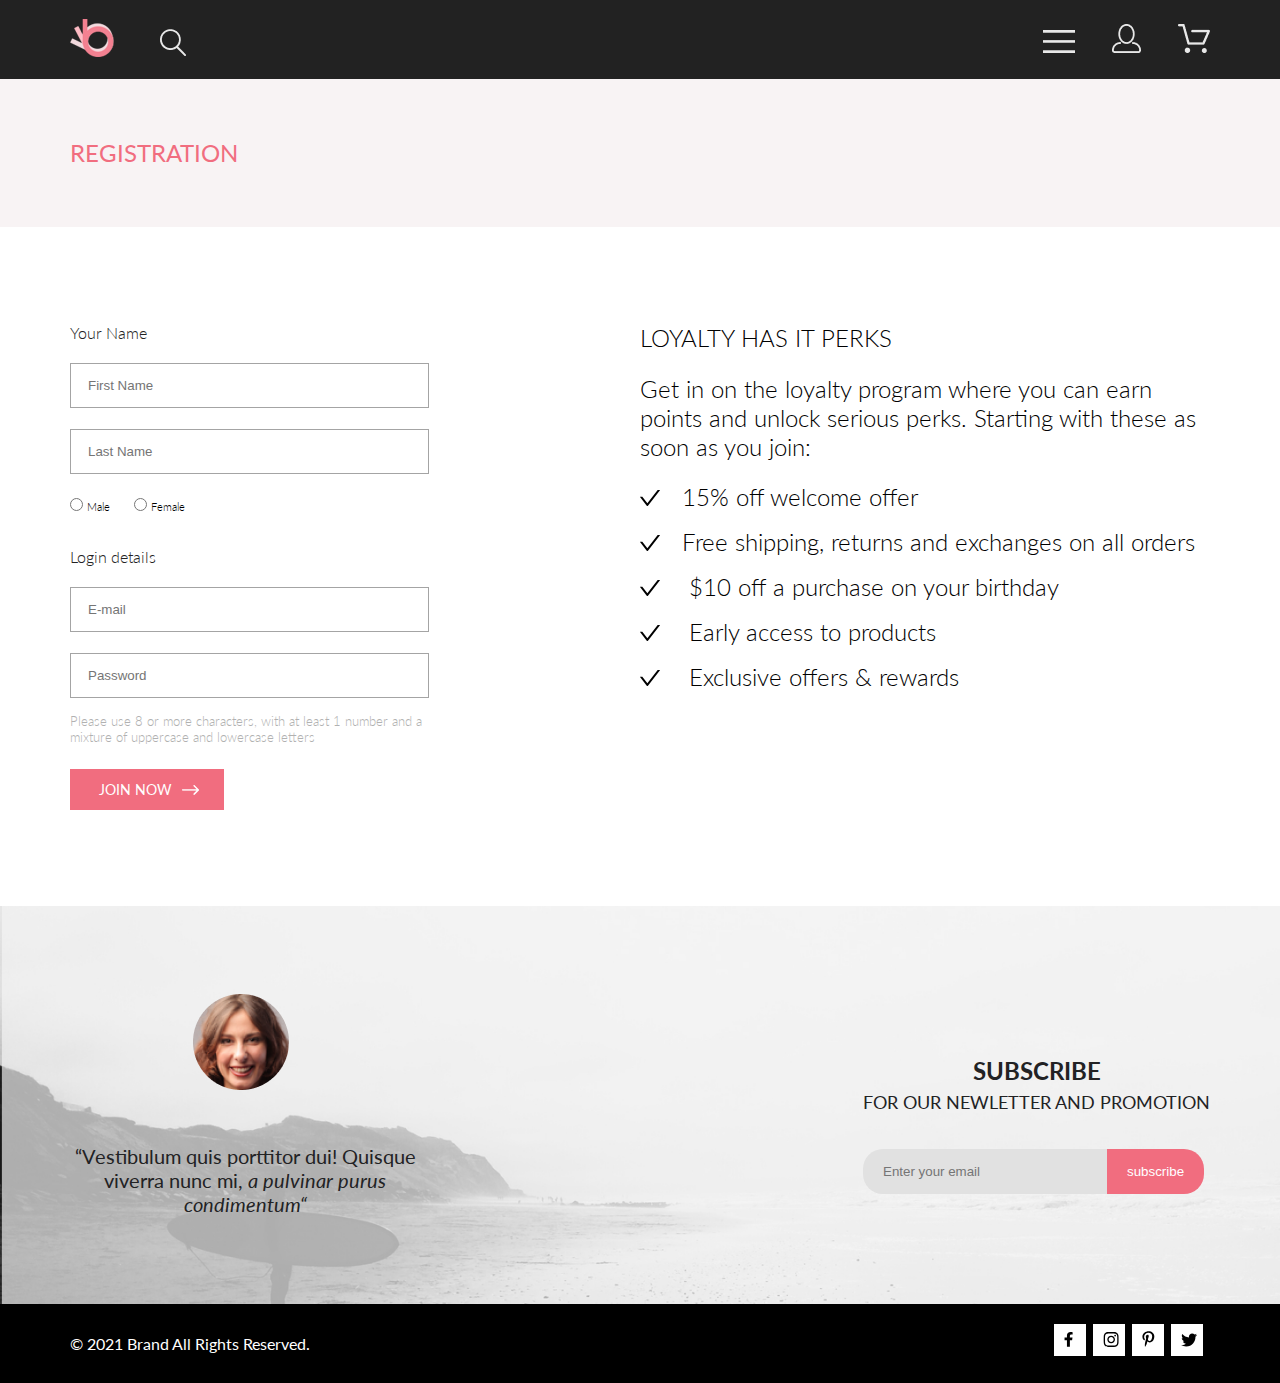
<file: registration.html>
<!DOCTYPE html>
<html lang="en">
<head>
    <meta charset="UTF-8">
    <meta http-equiv="X-UA-Compatible" content="IE=edge">
    <meta name="viewport" content="width=device-width, initial-scale=1.0">
    <link rel="stylesheet" href="css/style.css">
    <link rel="preconnect" href="https://fonts.googleapis.com">
    <link rel="preconnect" href="https://fonts.gstatic.com" crossorigin>
    <link href="https://fonts.googleapis.com/css2?family=Lato:ital,wght@0,100;0,300;0,400;0,700;0,900;1,400&display=swap" rel="stylesheet">
    <title>Registration</title>
</head>
<body>
    <header class="header">
        <div class="wrapper   header-wrapper">
            <div class="header-col-1">
                <a href="index.html" class="logolink">
                    <img src="img/logo.png" alt="logo">
                </a>
                <button class="search-button">
                    <img src="img/search.png" alt="search">
                </button>
            </div>
            <div class="header-col-2">
                <button class="main-menu">
                    <img src="img/burger.png" alt="main_menu">
                </button>
                <a href="#" class="registry-link">
                    <img src="img/log.png" alt="">
                </a>
                <a href="cart.html" class="cart-link">
                    <img src="img/cart.png" alt="">
                </a>
            </div>
        </div>
    </header>
    <section class="catalog-filter">
        <div class="wrapper   wrapper-catalog-filter">
            <h1 class="filter">
                registration 
            </h1>
           
        </div>
    </section>


    <section class="cart-add">
        <div class="wrapper   wrapper-cards-reg">
            <div class="left-col-wrapper-reg">
                <div class="top-col-cards-reg">
                    <form class="form-fields-cart-reg" action="#">
                        <p class="fields-name"> Your Name</p>
                        <input class="field-cart-page" type="text" placeholder="First Name">
                        <input class="field-cart-page1" type="text" placeholder="Last Name">
                        <input class="field-reg-radio" type="radio" name="radio-reg" id="radio-reg">
                        <label class="for-radio-reg" for="radio-reg">Male</label>
                        <input class="field-reg-radio" type="radio" name="radio-fe" id="radio-fe">
                        <label class="for-radio-reg" for="radio-fe">Female</label><br>
                        <p class="fields-name2"> Login details</p>
                        <input class="field-cart-page" type="text" placeholder="E-mail">
                        <input class="field-cart-page" type="text" placeholder="Password">
                        <p class="reg-form-desc">Please use 8 or more characters, with at least 1 number and a mixture of uppercase and lowercase letters</p>
                        <button class="btn-cart-page-form1" type="submit">JOIN NOW<img class="img-regist" src="img/arrow-left-reg.png" alt="icon"></button>
                    </form>
                </div>
                
                
                
            </div>
            <div class="right-col-wrapper-reg">
                <h1 class="registr-title">loyalty has it perks</h1>
                <p class="registr-pod-title">
                    Get in on the loyalty program where you can earn points and unlock serious perks. Starting with these as soon as you join:
                </p>
                <div class="wrapper-reg-page-list">
                    
                    <p class="item-desc-reg-page"> <img class="items-img-reg-page" src="img/check.svg" alt="photo">15% off welcome offer</p>
                   
                    <p class="item-desc-reg-page"><img class="items-img-reg-page" src="img/check.svg" alt="photo">Free shipping, returns and exchanges on all orders</p>
                    
                    <p class="item-desc-reg-page"> <img class="items-img-reg-page" src="img/check.svg" alt="photo"> $10 off a purchase on your birthday</p>
                   
                    <p class="item-desc-reg-page"><img class="items-img-reg-page" src="img/check.svg" alt="photo"> Early access to products</p>
                    <p class="item-desc-reg-page"><img class="items-img-reg-page" src="img/check.svg" alt="photo"> Exclusive offers & rewards</p>
               
                </div>
                           
                        
                
            </div>

        </div>    
    </section>







    <section class="reviews">
        <div class="wrapper  review-wrapper">
            <div class="review">
                <div class="img-rev-wrap">
                    <img class="foto-rev" src="img/foto-review.png" alt="foto">
                </div>    
                
                <span class="review-text">
                    “Vestibulum quis porttitor dui! Quisque viverra nunc mi, <span class="review-text-cursiv">a pulvinar purus condimentum“</span> 
                </span>

                
            </div>
            <div class="form">
                <span class="form-head">
                    SUBSCRIBE <br>
                <span class="form-text">FOR OUR NEWLETTER AND PROMOTION</span> 
                </span>
                <form action="#" class="form-col">
                    <input class="field" type="email" placeholder="Enter your email">
                    <input class="button" type="submit" value="subscribe">
                </form>
            </div>
        </div>
    </section>
    <footer class="footer">
        <div class="wrapper    footer-wrapper">
                <div class="copyright">
                    <p class="copy">
                        © 2021  Brand  All Rights Reserved.
                    </p>
                </div>
                
                <div class="blocks-adv">
                    <div class="blocks   face">
                        <svg width="9" height="15" viewBox="0 0 9 15"  xmlns="http://www.w3.org/2000/svg">
                            <path d="M8.08836 8.28L8.50686 5.61602H5.89022V3.88729C5.89022 3.15847 6.25574 2.44806 7.42765 2.44806H8.61722V0.179975C8.61722 0.179975 7.53772 0 6.50561 0C4.35073 0 2.9422 1.27593 2.9422 3.5857V5.61602H0.546875V8.28H2.9422V14.72H5.89022V8.28H8.08836Z"/>
                            </svg>
                    </div>
                    <div class="blocks   insta">
                        <svg width="16" height="15" viewBox="0 0 16 15"  xmlns="http://www.w3.org/2000/svg">
                            <path d="M8.13897 3.68159C6.02383 3.68159 4.31774 5.38491 4.31774 7.49663C4.31774 9.60835 6.02383 11.3117 8.13897 11.3117C10.2541 11.3117 11.9602 9.60835 11.9602 7.49663C11.9602 5.38491 10.2541 3.68159 8.13897 3.68159ZM8.13897 9.9769C6.77211 9.9769 5.65467 8.8646 5.65467 7.49663C5.65467 6.12866 6.76878 5.01636 8.13897 5.01636C9.50915 5.01636 10.6233 6.12866 10.6233 7.49663C10.6233 8.8646 9.50583 9.9769 8.13897 9.9769ZM13.0078 3.52554C13.0078 4.02026 12.6087 4.41538 12.1165 4.41538C11.621 4.41538 11.2252 4.01694 11.2252 3.52554C11.2252 3.03413 11.6243 2.63569 12.1165 2.63569C12.6087 2.63569 13.0078 3.03413 13.0078 3.52554ZM15.5386 4.42866C15.4821 3.23667 15.2094 2.18081 14.3347 1.31089C13.4634 0.440967 12.4058 0.168701 11.2119 0.108936C9.9814 0.039209 6.29321 0.039209 5.0627 0.108936C3.8721 0.165381 2.81453 0.437646 1.93987 1.30757C1.06522 2.17749 0.795836 3.23335 0.735973 4.42534C0.666134 5.65386 0.666134 9.33608 0.735973 10.5646C0.79251 11.7566 1.06522 12.8124 1.93987 13.6824C2.81453 14.5523 3.86878 14.8246 5.0627 14.8843C6.29321 14.9541 9.9814 14.9541 11.2119 14.8843C12.4058 14.8279 13.4634 14.5556 14.3347 13.6824C15.2061 12.8124 15.4788 11.7566 15.5386 10.5646C15.6085 9.33608 15.6085 5.65718 15.5386 4.42866ZM13.949 11.8828C13.6895 12.5335 13.1874 13.0349 12.5322 13.2972C11.5511 13.6857 9.22314 13.596 8.13897 13.596C7.05479 13.596 4.72348 13.6824 3.74573 13.2972C3.09389 13.0382 2.59171 12.5369 2.32898 11.8828C1.93987 10.9033 2.02967 8.57905 2.02967 7.49663C2.02967 6.41421 1.9432 4.08667 2.32898 3.1105C2.58838 2.45972 3.09056 1.95835 3.74573 1.69604C4.7268 1.30757 7.05479 1.39722 8.13897 1.39722C9.22314 1.39722 11.5545 1.31089 12.5322 1.69604C13.184 1.95503 13.6862 2.4564 13.949 3.1105C14.3381 4.08999 14.2483 6.41421 14.2483 7.49663C14.2483 8.57905 14.3381 10.9066 13.949 11.8828Z" />
                            </svg>
                    </div>
                    <div class="blocks   pi">
                        <svg width="13" height="16" viewBox="0 0 13 16" xmlns="http://www.w3.org/2000/svg">
                            <path d="M6.74032 0.203125C3.55564 0.203125 0.408203 2.34063 0.408203 5.8C0.408203 8 1.63738 9.25 2.38233 9.25C2.68963 9.25 2.86655 8.3875 2.86655 8.14375C2.86655 7.85313 2.13091 7.23438 2.13091 6.025C2.13091 3.5125 4.03055 1.73125 6.4889 1.73125C8.60271 1.73125 10.1671 2.94062 10.1671 5.1625C10.1671 6.82187 9.50597 9.93437 7.36422 9.93437C6.59133 9.93437 5.93018 9.37187 5.93018 8.56563C5.93018 7.38438 6.74963 6.24062 6.74963 5.02187C6.74963 2.95312 3.835 3.32812 3.835 5.82812C3.835 6.35313 3.90018 6.93437 4.13298 7.4125C3.70463 9.26875 2.82931 12.0344 2.82931 13.9469C2.82931 14.5375 2.91311 15.1188 2.96899 15.7094C3.07452 15.8281 3.02175 15.8156 3.18316 15.7563C4.74757 13.6 4.69169 13.1781 5.3994 10.3562C5.78119 11.0875 6.76826 11.4812 7.55046 11.4812C10.8469 11.4812 12.3275 8.24688 12.3275 5.33125C12.3275 2.22813 9.66427 0.203125 6.74032 0.203125Z"/>
                            </svg>
                    </div>
                    <div class="blocks   twit">
                        <svg width="17" height="14" viewBox="0 0 17 14" xmlns="http://www.w3.org/2000/svg">
                            <path d="M14.417 3.74052C14.427 3.88264 14.427 4.0248 14.427 4.16692C14.427 8.50192 11.1498 13.4969 5.15986 13.4969C3.31448 13.4969 1.60022 12.9588 0.158203 12.0248C0.420396 12.0552 0.67247 12.0654 0.944752 12.0654C2.46741 12.0654 3.8691 11.5476 4.98843 10.6644C3.5565 10.6339 2.3565 9.68977 1.94305 8.39027C2.14475 8.4207 2.34642 8.44102 2.5582 8.44102C2.85063 8.44102 3.14308 8.40039 3.41533 8.32936C1.92291 8.02477 0.803551 6.70498 0.803551 5.11108V5.07048C1.23715 5.31414 1.74139 5.46642 2.2758 5.4867C1.39849 4.89786 0.823727 3.8928 0.823727 2.75573C0.823727 2.14661 0.985041 1.58823 1.26741 1.10092C2.87077 3.09077 5.28086 4.39023 7.98334 4.53239C7.93293 4.28873 7.90266 4.03495 7.90266 3.78114C7.90266 1.97402 9.35477 0.501953 11.1598 0.501953C12.0976 0.501953 12.9446 0.897891 13.5396 1.53748C14.2757 1.39536 14.9816 1.12123 15.6068 0.745609C15.3648 1.50705 14.8505 2.14664 14.1749 2.5527C14.8304 2.48167 15.4657 2.29889 16.0505 2.04511C15.6069 2.69483 15.0522 3.27348 14.417 3.74052Z"/>
                            </svg>
                    </div>
                </div>
        </div>   
    </footer>


</body>
</html>
</file>
<file: css/style.css>
@-webkit-keyframes pulsing {
  0% {
    -webkit-transform: scale(0.75, 0.75);
            transform: scale(0.75, 0.75);
  }
  50% {
    -webkit-transform: scale(1, 1);
            transform: scale(1, 1);
  }
  100% {
    -webkit-transform: scale(0.65, 0.65);
            transform: scale(0.65, 0.65);
  }
}

@keyframes pulsing {
  0% {
    -webkit-transform: scale(0.75, 0.75);
            transform: scale(0.75, 0.75);
  }
  50% {
    -webkit-transform: scale(1, 1);
            transform: scale(1, 1);
  }
  100% {
    -webkit-transform: scale(0.65, 0.65);
            transform: scale(0.65, 0.65);
  }
}

* {
  margin: 0;
  padding: 0;
}

body {
  font-family: 'Lato', sans-serif;
  margin: 0;
  padding: 0;
}

.header {
  background-color: #222222;
  color: blanchedalmond;
  position: relative;
}

.wrapper {
  max-width: 1140px;
  margin: 0 auto;
}

.offer {
  background-color: #F1E4E6;
}

.main-menu, .search-button {
  background-color: transparent;
  border: none;
}

.submenu-link {
  font-family: Lato;
  font-style: normal;
  font-weight: normal;
  font-size: 14px;
  line-height: 17px;
  color: #6F6E6E;
  padding-left: 19px;
  -webkit-box-sizing: border-box;
          box-sizing: border-box;
}

.submenu-list {
  padding-bottom: 20px;
}

.menu-nav-title {
  padding-bottom: 24px;
  padding-top: 37px;
}

.submenu-item {
  padding-top: 12px;
}

.main-nav-item {
  font-family: Lato;
  font-style: normal;
  font-weight: normal;
  font-size: 14px;
  line-height: 17px;
  color: #F16D7F;
  padding-left: 33px;
  text-transform: uppercase;
}

.menu-nav-title {
  font-family: Lato;
  font-style: normal;
  font-weight: normal;
  font-size: 14px;
  line-height: 17px;
  color: #F16D7F;
  text-transform: uppercase;
  padding-left: 34px;
  padding-top: 37px;
}

li {
  list-style: none;
}

.sub
.main-nav-list {
  list-style: none;
}

.main-nav-box {
  position: relative;
}

.img-cross-open-menu {
  position: absolute;
  right: 0;
  padding-right: 16px;
  padding-top: 16px;
}

.main-nav.box {
  background-color: white;
  position: relative;
}

.main-menu-open {
  position: absolute;
  background-color: white;
  right: 0;
  top: 80px;
  width: 232px;
  height: 765px;
}

.logolink, .registry-link, .cart-link {
  text-decoration: none;
}

.header-wrapper {
  display: -webkit-box;
  display: -ms-flexbox;
  display: flex;
  -webkit-box-pack: justify;
  -ms-flex-pack: justify;
  justify-content: space-between;
  -webkit-box-align: center;
  -ms-flex-align: center;
  align-items: center;
  padding-top: 19px;
  padding-bottom: 19px;
}

.search-button {
  padding-left: 41px;
}

.registry-link {
  padding: 33px 33px;
}

.offer-wrapper {
  background-image: url(../img/offer.png);
  height: 765px;
  background-repeat: no-repeat;
  background-position-x: -225px;
  display: -webkit-box;
  display: -ms-flexbox;
  display: flex;
  -webkit-box-pack: end;
  -ms-flex-pack: end;
  justify-content: end;
  -webkit-box-align: center;
  -ms-flex-align: center;
  align-items: center;
}

.offer-heading {
  padding-left: 16px;
  border-left: 12px  #F16D7F solid;
  font-family: Lato;
  font-style: normal;
  font-weight: 900;
  font-size: 48px;
  line-height: 58px;
  color: #222222;
  text-transform: uppercase;
}

.offer-title-small {
  font-style: normal;
  font-weight: 700;
  font-size: 32px;
  line-height: 38px;
  color: #222222;
  text-transform: uppercase;
}

.offer-title-pink {
  color: #F16D7F;
  text-transform: uppercase;
}

.category-item {
  width: 360px;
  height: 260px;
  background-color: #C4C4C4;
}

.cat-acc {
  width: 100%;
  height: 180px;
  margin-top: 30px;
}

.cat-wrapper {
  display: -webkit-box;
  display: -ms-flexbox;
  display: flex;
  -ms-flex-wrap: wrap;
  flex-wrap: wrap;
  -webkit-box-pack: justify;
  -ms-flex-pack: justify;
  justify-content: space-between;
}

.categories {
  margin-top: 65px;
  margin-bottom: 96px;
}

.categories-name {
  color: #f15268;
  font-family: Lato;
  font-style: normal;
  font-weight: normal;
  font-size: 26px;
  text-align: center;
  text-transform: uppercase;
}

.categories-sale {
  color: #FFFFFF;
  font-family: Lato;
  font-style: normal;
  font-weight: normal;
  font-size: 16px;
  text-align: center;
  text-transform: uppercase;
  /* margin-bottom: -16px; */
}

.cat-woman {
  background: -webkit-gradient(linear, left bottom, left top, from(rgba(31, 9, 9, 0.467))), url(../img/woman-no-mask.png);
  background: linear-gradient(to top, rgba(31, 9, 9, 0.467)), url(../img/woman-no-mask.png);
}

.cat-man {
  background: -webkit-gradient(linear, left bottom, left top, from(rgba(31, 9, 9, 0.467))), url(../img/man-no-mask.png);
  background: linear-gradient(to top, rgba(31, 9, 9, 0.467)), url(../img/man-no-mask.png);
}

.cat-kids {
  background: -webkit-gradient(linear, left bottom, left top, from(rgba(31, 9, 9, 0.467))), url(../img/kid-no-mask.png);
  background: linear-gradient(to top, rgba(31, 9, 9, 0.467)), url(../img/kid-no-mask.png);
}

.cat-acc {
  background: -webkit-gradient(linear, left bottom, left top, from(rgba(31, 9, 9, 0.467))), url(../img/acc-no-mask.png);
  background: linear-gradient(to top, rgba(31, 9, 9, 0.467)), url(../img/acc-no-mask.png);
}

.category-item {
  display: -webkit-box;
  display: -ms-flexbox;
  display: flex;
  -webkit-box-align: center;
  -ms-flex-align: center;
  align-items: center;
  -webkit-box-orient: vertical;
  -webkit-box-direction: normal;
  -ms-flex-direction: column;
  flex-direction: column;
  -webkit-box-pack: center;
  -ms-flex-pack: center;
  justify-content: center;
}

.product-center-top, .product-right-top
.product-left-bottom, .product-center-bottom, .product-right-bottom {
  width: 360px;
}

.product {
  display: -webkit-box;
  display: -ms-flexbox;
  display: flex;
  -webkit-box-orient: vertical;
  -webkit-box-direction: normal;
      -ms-flex-direction: column;
          flex-direction: column;
}

.video {
  position: absolute;
  width: 100%;
  -o-object-fit: cover;
  object-fit: cover;
}

.product-left-top {
  width: 100%;
  position: relative;
  overflow: hidden;
  /* z-index: -1; */
}

.product-description {
  width: 360px;
  background-color: #F8F8F8;
  font-family: Lato;
  font-style: normal;
  font-weight: 300;
  font-size: 14px;
  line-height: 17px;
  color: #5D5D5D;
  display: -webkit-box;
  display: -ms-flexbox;
  display: flex;
  -webkit-box-orient: vertical;
  -webkit-box-direction: normal;
      -ms-flex-direction: column;
          flex-direction: column;
  -webkit-box-pack: justify;
      -ms-flex-pack: justify;
          justify-content: space-between;
  height: 100%;
}

.price {
  font-family: Lato;
  font-style: normal;
  font-weight: normal;
  font-size: 16px;
  line-height: 19px;
  color: #F16D7F;
  margin-left: 17px;
  margin-bottom: 10px;
}

.product-desc {
  margin-top: 13px;
  margin-bottom: 18px;
  margin-left: 18px;
  margin-right: 28px;
  font-family: Lato;
  font-style: normal;
  font-weight: 300;
  font-size: 14px;
  line-height: 17px;
  color: #5D5D5D;
}

.product-name {
  font-family: Lato;
  font-style: normal;
  font-weight: normal;
  font-size: 13px;
  line-height: 16px;
  color: #000000;
  margin-left: 17px;
  padding-top: 25px;
  text-transform: uppercase;
}

.products-wrapper {
  display: -webkit-box;
  display: -ms-flexbox;
  display: flex;
  -webkit-box-pack: justify;
  -ms-flex-pack: justify;
  justify-content: space-between;
  -ms-flex-wrap: wrap;
  flex-wrap: wrap;
}

.product-heading {
  display: -webkit-box;
  display: -ms-flexbox;
  display: flex;
  -webkit-box-align: center;
  -ms-flex-align: center;
  align-items: center;
  -webkit-box-pack: center;
  -ms-flex-pack: center;
  justify-content: center;
  font-family: Lato;
  font-style: normal;
  font-weight: normal;
  font-size: 30px;
  line-height: 36px;
  color: #222222;
}

.product-heading-price {
  font-family: Lato;
  font-style: normal;
  font-weight: normal;
  font-size: 14px;
  line-height: 17px;
  color: #9F9F9F;
  display: -webkit-box;
  display: -ms-flexbox;
  display: flex;
  -webkit-box-orient: vertical;
  -webkit-box-direction: normal;
  -ms-flex-direction: column;
  flex-direction: column;
  -webkit-box-align: center;
  -ms-flex-align: center;
  align-items: center;
}

.product-left-bottom, .product-center-bottom, .product-right-bottom, .product-left-middle, .product-center-middle, .product-right-middle {
  margin-top: 30px;
}

.product-heading-price {
  margin-bottom: 48px;
}

.browse-all {
  font-family: Lato;
  font-style: normal;
  font-weight: normal;
  font-size: 16px;
  line-height: 19px;
  color: #F26376;
  width: 211px;
  height: 47px;
  background-color: white;
  margin-top: 48px;
  border: 1px solid #FF6A6A;
  display: -webkit-box;
  display: -ms-flexbox;
  display: flex;
  -webkit-box-pack: center;
  -ms-flex-pack: center;
  justify-content: center;
  -webkit-box-align: center;
  -ms-flex-align: center;
  align-items: center;
}

.browse-all:hover {
  color: white;
  background-color: #F16D7F;
  display: -webkit-box;
  display: -ms-flexbox;
  display: flex;
  -webkit-box-pack: center;
  -ms-flex-pack: center;
  justify-content: center;
  -webkit-box-align: center;
  -ms-flex-align: center;
  align-items: center;
}

.browse-all:hover .transfer-catalog {
  color: white;
  background-color: #F16D7F;
}

.all-products {
  display: -webkit-box;
  display: -ms-flexbox;
  display: flex;
  -webkit-box-pack: center;
  -ms-flex-pack: center;
  justify-content: center;
  margin-bottom: 96px;
  margin-top: 49px;
}

.transfer-catalog {
  text-decoration: none;
  color: #F16D7F;
}

.transfer-catalog:hover {
  text-decoration: none;
  color: white;
}

.benefits {
  width: 100%;
  height: 341px;
  background-color: #222224;
}

.benefit-name {
  text-align: center;
  font-family: Lato;
  font-style: normal;
  font-weight: normal;
  font-size: 19.96px;
  line-height: 24px;
  color: #FBFBFB;
  margin-top: 28px;
  margin-bottom: 16px;
}

.benefit-desc {
  font-family: Lato;
  font-style: normal;
  font-weight: 300;
  font-size: 13.972px;
  line-height: 17px;
  text-align: center;
  color: #FBFBFB;
}

.benefit-cat {
  width: 360px;
  display: -webkit-box;
  display: -ms-flexbox;
  display: flex;
  -webkit-box-orient: vertical;
  -webkit-box-direction: normal;
  -ms-flex-direction: column;
  flex-direction: column;
  -webkit-box-align: center;
  -ms-flex-align: center;
  align-items: center;
  margin-top: 103px;
}

.delivery {
  background-image: url(../img/delivery.png);
  background-repeat: no-repeat;
  background-position-x: center;
  padding: 20px;
}

.discounts {
  background-image: url(../img/discounts.png);
  background-repeat: no-repeat;
  background-position-x: center;
  padding: 20px;
}

.quality {
  background-image: url(../img/quality.png);
  background-repeat: no-repeat;
  background-position-x: center;
  padding: 20px;
}

.benefits-wrapper {
  display: -webkit-box;
  display: -ms-flexbox;
  display: flex;
  -webkit-box-pack: justify;
  -ms-flex-pack: justify;
  justify-content: space-between;
}

.reviews {
  background-image: url(../img/review-back.jpg);
  background-repeat: no-repeat;
  background-size: cover;
  background-position-x: left;
  background-position-y: bottom;
}

.review-text {
  font-family: Lato;
  font-style: normal;
  font-weight: normal;
  font-size: 20px;
  line-height: 24px;
  text-align: center;
  color: #222224;
}

.review-text-cursiv {
  font-family: Lato;
  font-style: italic;
  font-weight: normal;
  font-size: 20px;
  line-height: 24px;
  text-align: center;
  color: #222224;
}

.review {
  width: 350px;
  display: -webkit-box;
  display: -ms-flexbox;
  display: flex;
  -webkit-box-orient: vertical;
  -webkit-box-direction: normal;
      -ms-flex-direction: column;
          flex-direction: column;
  -webkit-box-align: center;
      -ms-flex-align: center;
          align-items: center;
}

.img-rev-wrap {
  width: 145px;
  height: 150px;
  padding-top: 0px;
}

.review-wrapper {
  display: -webkit-box;
  display: -ms-flexbox;
  display: flex;
  -webkit-box-pack: justify;
  -ms-flex-pack: justify;
  justify-content: space-between;
  -webkit-box-align: center;
      -ms-flex-align: center;
          align-items: center;
  /* background-color: thistle; */
}

.foto-rev {
  padding-left: 20px;
}

.form {
  display: -webkit-box;
  display: -ms-flexbox;
  display: flex;
  -webkit-box-pack: center;
  -ms-flex-pack: center;
  justify-content: center;
  -webkit-box-orient: vertical;
  -webkit-box-direction: normal;
      -ms-flex-direction: column;
          flex-direction: column;
}

.form-head {
  font-family: Lato;
  font-style: normal;
  font-weight: bold;
  font-size: 24px;
  text-align: center;
  color: #222224;
  margin-top: 150px;
  padding-bottom: 35px;
  text-transform: uppercase;
}

.form-text {
  font-family: Lato;
  font-style: normal;
  font-weight: normal;
  font-size: 18px;
  text-align: center;
  color: #222224;
  text-transform: uppercase;
}

.button {
  background: #F16D7F;
  border: none;
  padding: 10px 20px;
  color: white;
  border-radius: 0 20px 20px 0;
}

.button:hover {
  background: #E05C6E;
}

.field {
  background-color: #E1E1E1;
  padding: 15px 20px;
  border: none;
  width: 204px;
  border-radius: 20px 0 0 20px;
}

.form-col {
  display: -webkit-box;
  display: -ms-flexbox;
  display: flex;
  padding-bottom: 110px;
}

.footer {
  background-color: #000000;
  height: 79px;
}

.copy {
  font-family: Lato;
  font-style: normal;
  font-weight: normal;
  font-size: 16px;
  line-height: 19px;
  color: white;
}

.copyright {
  padding-top: 30px;
}

.blocks {
  width: 32px;
  height: 32px;
  background-color: white;
  margin-right: 7px;
  padding-left: 10px;
  padding-top: 7px;
  -webkit-box-sizing: border-box;
  box-sizing: border-box;
  /* padding: 4px 2px 2px 2px; */
  /* display: flex;
      justify-content: center; */
}

.insta:hover {
  fill: white;
  color: white;
  background-color: #F16D7F;
}

.face:hover {
  fill: white;
  color: white;
  background-color: #F16D7F;
}

.pi:hover {
  fill: white;
  color: white;
  background-color: #F16D7F;
}

.twit:hover {
  fill: white;
  color: white;
  background-color: #F16D7F;
}

.blocks-adv {
  display: -webkit-box;
  display: -ms-flexbox;
  display: flex;
  padding-top: 20px;
  -webkit-box-align: center;
  -ms-flex-align: center;
  align-items: center;
}

.footer-wrapper {
  display: -webkit-box;
  display: -ms-flexbox;
  display: flex;
  -webkit-box-pack: justify;
  -ms-flex-pack: justify;
  justify-content: space-between;
  -webkit-box-sizing: border-box;
  box-sizing: border-box;
}

/* Catalog page */
.catalog-filter {
  background: #F8F3F4;
}

.filter {
  padding-top: 59px;
  padding-bottom: 60px;
  font-family: Lato;
  font-style: normal;
  font-weight: normal;
  font-size: 24px;
  line-height: 29px;
  color: #F16D7F;
  text-transform: uppercase;
}

.breadcrumbs-list {
  list-style: none;
  margin: 0;
  padding: 0;
  display: -webkit-box;
  display: -ms-flexbox;
  display: flex;
  gap: 20px;
}

.wrapper-catalog-filter {
  display: -webkit-box;
  display: -ms-flexbox;
  display: flex;
  -webkit-box-pack: justify;
  -ms-flex-pack: justify;
  justify-content: space-between;
}

.breadcrumbs {
  padding-top: 59px;
  padding-right: 0px;
}

.breadcrumbs-item::before {
  content: '/';
  margin-right: 10px;
}

.breadcrumbs-item:first-child::before {
  display: none;
}

.breadcrumbs-link {
  text-decoration: none;
  text-transform: uppercase;
  font-weight: 300;
  font-size: 14px;
  line-height: 17px;
  color: #636363;
  -webkit-transition: 0.2s;
  transition: 0.2s;
}

.breadcrumbs-link--current {
  color: #F16D7F;
}

.filter-wrapper {
  display: -webkit-box;
  display: -ms-flexbox;
  display: flex;
  -webkit-box-pack: justify;
  -ms-flex-pack: justify;
}

::-webkit-details-marker {
  display: none;
}

.sort-wrapper {
  display: block;
  position: relative;
}

.filter-heading {
  display: -webkit-box;
  display: -ms-flexbox;
  display: flex;
  -webkit-box-align: center;
  -ms-flex-align: center;
  align-items: center;
  -webkit-box-pack: center;
  -ms-flex-pack: center;
  justify-content: start;
  font-family: Lato;
  font-style: normal;
  font-weight: 600;
  font-size: 14px;
  line-height: 17px;
  color: #000000;
  padding-top: 51px;
  padding-bottom: 64px;
  -webkit-box-sizing: border-box;
          box-sizing: border-box;
}

.brend-item {
  display: block;
}

.cat-filter-list {
  display: block;
}

.list-category-wrapper {
  position: relative;
  width: 360px;
}

.list-category-filter {
  position: absolute;
  top: 100px;
  z-index: 1000;
  width: 360px;
  background-color: white;
  -webkit-box-shadow: 6px 4px 35px rgba(0, 0, 0, 0.21);
          box-shadow: 6px 4px 35px rgba(0, 0, 0, 0.21);
}

.brend-item-coral {
  font-family: Lato;
  font-style: normal;
  font-weight: normal;
  font-size: 14px;
  line-height: 17px;
  /* identical to box height */
  text-transform: uppercase;
  display: block;
  color: #EF5B70;
  border-left: 5px solid #EF5B70;
  border-bottom: 1px solid #EBEBEB;
  padding-top: 17px;
  padding-bottom: 17px;
  padding-left: 11px;
  margin-bottom: 17px;
}

.brend-item {
  font-family: Lato;
  font-style: normal;
  font-weight: normal;
  font-size: 14px;
  line-height: 17px;
  /* identical to box height */
  text-transform: uppercase;
  display: block;
  color: #6F6E6E;
  border-left: 5px solid #EF5B70;
  border-bottom: 1px solid #EBEBEB;
  padding-top: 17px;
  padding-bottom: 17px;
  padding-left: 11px;
  margin-bottom: 17px;
}

.filter-cat-item {
  font-family: Lato;
  font-style: normal;
  font-weight: normal;
  font-size: 14px;
  line-height: 17px;
  /* identical to box height */
  padding-left: 34px;
  padding-bottom: 11px;
  color: #6F6E6E;
}

.filter-list {
  list-style: none;
  margin: 0;
  padding: 0;
  display: -webkit-box;
  display: -ms-flexbox;
  display: flex;
  padding-top: 51px;
  gap: 20px;
}

.list-filter-link {
  background-color: white;
}

.filter-list-wrapper-size {
  display: relative;
  width: 79px;
  height: 103px;
  z-index: 1000;
}

.filter-link-item {
  padding-left: 10px;
  padding-bottom: 12px;
  padding-right: 30px;
  text-transform: uppercase;
}

.filter-link-item-top {
  padding-left: 9px;
  padding-bottom: 12px;
  padding-right: 30px;
  text-transform: uppercase;
  padding-top: 10px;
}

.img-filter-item {
  padding-right: 10px;
}

.filter-item {
  z-index: 1000;
  display: relative;
}

.list-filter-link {
  position: absolute;
  -webkit-box-shadow: 6px 4px 35px rgba(0, 0, 0, 0.21);
          box-shadow: 6px 4px 35px rgba(0, 0, 0, 0.21);
}

.filter-link {
  text-decoration: none;
  padding-right: 5px;
  display: block;
  margin-bottom: 5px;
}

.filter-icon {
  padding-left: 11px;
}

.filter-nav {
  padding-left: 30px;
}

.pagination-list {
  display: -webkit-box;
  display: -ms-flexbox;
  display: flex;
}

.pagination-item {
  list-style: none;
  margin-right: 8px;
  padding-bottom: 15px;
  padding-top: 15px;
  padding-left: 10px;
}

.ar-right-svg:hover, .ar-left-svg:hover {
  fill: #EF5B70;
}

.pagination-link {
  border: none;
  color: #C4C4C4;
  background-color: white;
  font-family: Lato;
  font-style: normal;
  font-weight: 300;
  font-size: 16px;
  line-height: 19px;
}

.pagination-link:hover {
  color: #EF5B70;
  font-size: 16px;
}

.pagination {
  margin-top: 60px;
  border: 1px solid #EBEBEB;
  width: 283px;
  margin-bottom: 109px;
}

.pagination-wrapper {
  display: -webkit-box;
  display: -ms-flexbox;
  display: flex;
  -webkit-box-pack: center;
  -ms-flex-pack: center;
  justify-content: center;
}

.pagination-link--active {
  font-family: Lato;
  font-style: normal;
  font-weight: 300;
  font-size: 16px;
  line-height: 19px;
  color: #EF5B70;
}

.carousel {
  width: 100%;
}
.carousel {
  width: 100%;
  height: 777px;
  background-color: #F7F7F7;
}

.photo-carousel {
  display: -webkit-box;
  display: -ms-flexbox;
  display: flex;
  -webkit-box-pack: center;
      -ms-flex-pack: center;
          justify-content: center;
  -webkit-box-align: center;
      -ms-flex-align: center;
          align-items: center;
}

.side-button {
  background-color: rgba(42, 42, 42, 0.15);
  width: 47px;
  height: 47px;
  text-align: center;
  padding-top: 16px;
}

.side-button:hover {
  fill: #EF5B70;
}

.side-but-wrapper {
  height: 100%;
  display: -webkit-box;
  display: -ms-flexbox;
  display: flex;
  -webkit-box-align: center;
      -ms-flex-align: center;
          align-items: center;
  -webkit-box-pack: justify;
      -ms-flex-pack: justify;
          justify-content: space-between;
}

.product-cart-wrapper {
  border: 1px solid #EAEAEA;
  display: -webkit-box;
  display: -ms-flexbox;
  display: flex;
  -webkit-box-orient: vertical;
  -webkit-box-direction: normal;
      -ms-flex-direction: column;
          flex-direction: column;
}

.product-cart {
  margin-bottom: 129px;
}

.women-collection {
  font-family: Lato;
  font-style: normal;
  font-weight: 300;
  font-size: 14px;
  line-height: 17px;
  color: #EF5B70;
  text-align: center;
  margin-top: 64px;
}

.chip-chik {
  font-family: Lato;
  font-style: normal;
  font-weight: 300;
  font-size: 18px;
  line-height: 22px;
  color: #4D4D4D;
  text-align: center;
  margin-top: 27px;
}

.text-cart-product {
  font-family: Lato;
  font-style: normal;
  font-weight: 300;
  font-size: 14px;
  line-height: 17px;
  text-align: center;
  color: #5E5E5E;
  display: -webkit-box;
  display: -ms-flexbox;
  display: flex;
}

.text-cart-wrapper {
  width: 550px;
  margin: 0 auto;
  margin-top: 49px;
}

.price-cart-product {
  font-family: Lato;
  font-style: normal;
  font-weight: 300;
  font-size: 24px;
  line-height: 29px;
  color: #EF5B70;
  text-align: center;
  margin-top: 32px;
}

.line-product {
  width: 641px;
  border: 1px solid #EAEAEA;
}

.line-wrapper {
  width: 641px;
  margin: 0 auto;
  margin-top: 65px;
}

.product-cart-menu {
  display: -webkit-box;
  display: -ms-flexbox;
  display: flex;
  -webkit-box-pack: center;
      -ms-flex-pack: center;
          justify-content: center;
}

.button-product-page {
  width: 171px;
  height: 47px;
  border: 1px solid #FF6A6A;
  background-color: transparent;
  border: 1px solid #F16D7F;
  outline: none;
  background-color: transparent;
  cursor: pointer;
  margin-top: 49px;
  color: #F16D7F;
}

.add-cart-link:hover {
  color: white;
  -webkit-transition: 2s;
  transition: 2s;
  background: transparent;
  background-color: none;
}

.add-cart-link {
  font-family: Lato;
  font-style: normal;
  font-weight: normal;
  font-size: 16px;
  line-height: 19px;
  text-decoration: none;
  color: #F16D7F;
  -webkit-transition: 2s;
  transition: 2s;
  background: transparent;
}

.button-product-page {
  fill: #F16D7F;
  display: inline-block;
  -webkit-transition: 2s;
  transition: 2s;
}

.button-product-page:hover {
  background-color: #EF5B70;
  -webkit-transform: rotateY(360deg);
          transform: rotateY(360deg);
  color: white;
  -webkit-transition: 2s;
  transition: 2s;
}

.button-product-page:hover .cart-icon {
  fill: white;
  -webkit-transition: 2s;
  transition: 2s;
}

.wrapper-but-cart {
  display: -webkit-box;
  display: -ms-flexbox;
  display: flex;
  -webkit-box-pack: center;
      -ms-flex-pack: center;
          justify-content: center;
  -webkit-box-align: center;
      -ms-flex-align: center;
          align-items: center;
  margin-bottom: 65px;
}

.product-review {
  margin-top: 128px;
}

.product-item:hover {
  -webkit-box-shadow: 0px 5px 8px 0px rgba(0, 0, 0, 0.15);
          box-shadow: 0px 5px 8px 0px rgba(0, 0, 0, 0.15);
}

.overlay {
  position: absolute;
  top: 0;
  left: 0;
  right: 0;
  min-height: 420px;
  background-color: rgba(58, 56, 56, 0.83);
  display: -webkit-box;
  display: -ms-flexbox;
  display: flex;
  -webkit-box-pack: center;
      -ms-flex-pack: center;
          justify-content: center;
  -webkit-box-align: center;
      -ms-flex-align: center;
          align-items: center;
  opacity: 0;
  -webkit-transition: 0.5s;
  transition: 0.5s;
}

.product-item:hover .overlay {
  opacity: 1;
}

.product-item {
  width: 360px;
  overflow: hidden;
  min-height: 420px;
  position: relative;
  -webkit-transition: 0.5s;
  transition: 0.5s;
}

.add-cart-link1 {
  font-family: Lato;
  font-style: normal;
  font-weight: normal;
  font-size: 16px;
  line-height: 19px;
}

.button-product-page2:hover, .button-product-page1:hover {
  background-color: #EF5B70;
  border: none;
  color: white;
}

.button-product-page2:hover .add-cart-link1, .button-product-page1:hover .add-cart-link1 {
  color: white;
}

.button-cart-checkout:hover {
  background-color: #EF5B70;
}

.cart-icon1 {
  padding-right: 9px;
  padding-top: 10px;
  padding-left: 10px;
  padding-bottom: 10px;
  fill: white;
}

.cart-icon {
  padding-right: 9px;
  fill: #F16D7F;
  vertical-align: middle;
}

.cart-icon:hover {
  fill: white;
}

.btn-cart-index {
  background-color: transparent;
  margin: 0;
  padding: 0;
  border: 1px solid white;
  outline: none;
  background-color: transparent;
  color: white;
  padding-right: 13px;
  cursor: pointer;
  -webkit-transform: rotateY(360deg);
          transform: rotateY(360deg);
}

.btn-cart-index:hover {
  -webkit-animation: pulsing 2s infinite alternate;
          animation: pulsing 2s infinite alternate;
}

.btn-ref {
  -webkit-transform: 2s;
          transform: 2s;
}

.wrapper-card-top {
  width: 652px;
  height: 306px;
  display: -webkit-box;
  display: -ms-flexbox;
  display: flex;
  -webkit-box-shadow: 17px 19px 24px rgba(0, 0, 0, 0.13);
          box-shadow: 17px 19px 24px rgba(0, 0, 0, 0.13);
}

.wrapper-card-bottom {
  width: 652px;
  height: 306px;
  display: -webkit-box;
  display: -ms-flexbox;
  display: flex;
  -webkit-box-shadow: 17px 19px 24px rgba(0, 0, 0, 0.13);
          box-shadow: 17px 19px 24px rgba(0, 0, 0, 0.13);
}

.card-img-cart {
  width: 262px;
  height: 306px;
}

.cart-add {
  margin-top: 96px;
}

.h-card-desc {
  font-family: Lato;
  font-style: normal;
  font-weight: normal;
  font-size: 24px;
  line-height: 29px;
  color: #222222;
  padding-left: 31px;
  padding-top: 22px;
  width: 262px;
  padding-bottom: 42px;
}

.price-cart {
  font-family: Lato;
  font-style: normal;
  font-weight: normal;
  font-size: 22px;
  line-height: 26px;
  color: #575757;
  padding-left: 31px;
}

.price-cart-nominal {
  color: #EF5B70;
  padding-left: 10px;
  padding-bottom: 6px;
}

.size-cart, .color-cart, .quantity-cart {
  font-family: Lato;
  font-style: normal;
  font-weight: normal;
  font-size: 22px;
  padding-left: 31px;
  color: #575757;
  display: inline-block;
  padding-top: 6px;
  -webkit-box-sizing: border-box;
          box-sizing: border-box;
}

.quantity-input1 {
  width: 43px;
  height: 24px;
  margin-left: 20px;
  text-align: center;
}

.wrapper-quantity {
  display: -webkit-box;
  display: -ms-flexbox;
  display: flex;
}

.top-col-cards {
  width: 652px;
  height: 306px;
  display: -webkit-box;
  display: -ms-flexbox;
  display: flex;
  -webkit-box-shadow: 17px 19px 24px rgba(0, 0, 0, 0.13);
          box-shadow: 17px 19px 24px rgba(0, 0, 0, 0.13);
  margin-bottom: 40px;
}

.bottom-col-cards {
  width: 652px;
  height: 306px;
  display: -webkit-box;
  display: -ms-flexbox;
  display: flex;
  -webkit-box-shadow: 17px 19px 24px rgba(0, 0, 0, 0.13);
          box-shadow: 17px 19px 24px rgba(0, 0, 0, 0.13);
}

.wrapper-cards {
  display: -webkit-box;
  display: -ms-flexbox;
  display: flex;
  -webkit-box-pack: justify;
      -ms-flex-pack: justify;
          justify-content: space-between;
}

.wrapper-cards-reg {
  display: -webkit-box;
  display: -ms-flexbox;
  display: flex;
  -webkit-box-pack: justify;
      -ms-flex-pack: justify;
          justify-content: space-between;
}

.form-fields-cart {
  display: -webkit-box;
  display: -ms-flexbox;
  display: flex;
  -webkit-box-orient: vertical;
  -webkit-box-direction: normal;
      -ms-flex-direction: column;
          flex-direction: column;
  -webkit-box-align: start;
      -ms-flex-align: start;
          align-items: flex-start;
  padding-left: 128px;
  padding-bottom: 58px;
}

.wrapper-btns-cart {
  display: -webkit-box;
  display: -ms-flexbox;
  display: flex;
  -webkit-box-pack: justify;
      -ms-flex-pack: justify;
          justify-content: space-between;
  margin-top: 72px;
  margin-bottom: 128px;
}

.button-product-page1 {
  width: 235px;
  height: 50px;
  border: 1px solid #A4A4A4;
  padding-right: 40px;
  background-color: transparent;
  margin: 0;
  padding: 0;
  background-color: transparent;
  cursor: pointer;
}

.button-product-page2 {
  width: 225px;
  height: 50px;
  border: 1px solid #A4A4A4;
  padding-right: 40px;
  background-color: transparent;
  margin: 0;
  padding: 0;
  background-color: transparent;
  cursor: pointer;
}

.add-cart-link1 {
  font-family: Lato;
  font-style: normal;
  font-weight: 300;
  font-size: 14px;
  line-height: 17px;
  /* identical to box height */
  color: #000000;
}

.checkout {
  width: 360px;
  height: 214px;
  background: #F5F3F3;
  margin-left: 128px;
}

.grand-total-line {
  background-color: #E2E2E2;
  height: 1px;
  border: none;
  width: 275px;
  margin-bottom: 17px;
}

.button-cart-checkout {
  width: 273px;
  height: 50px;
  color: white;
  padding-right: 40px;
  background-color: #F16D7F;
  margin: 0;
  padding: 0;
  border: none;
  text-align: center;
}

.checkout-link1 {
  font-family: Lato;
  font-style: normal;
  font-weight: 300;
  font-size: 16px;
  line-height: 19px;
  color: #FFFFFF;
}

.sub-total {
  display: inline-block;
  padding-left: 220px;
  padding-top: 39px;
  font-family: Lato;
  font-style: normal;
  font-weight: normal;
  font-size: 11px;
  line-height: 13px;
  color: #4A4A4A;
}

.sub-total-amount {
  padding-left: 20px;
  font-family: Lato;
  font-style: normal;
  font-weight: normal;
  font-size: 11px;
  line-height: 13px;
  color: #4A4A4A;
}

.grand-total {
  font-family: Lato;
  font-style: normal;
  font-weight: 300;
  font-size: 16px;
  line-height: 19px;
  color: #222222;
  padding-left: 153px;
  display: inline-block;
  margin-top: 12px;
}

.grand-total-amount {
  padding-left: 20px;
  color: #EF5B70;
}

.wrap-cart-checkout {
  margin-top: 21px;
  margin-left: 44px;
}

.address {
  font-family: Lato;
  font-style: normal;
  font-weight: 300;
  font-size: 16px;
  line-height: 19px;
  padding-top: 20px;
  color: #222222;
  padding-left: 128px;
}

.field-cart-page {
  width: 340px;
  height: 43px;
  border: 1px solid #A4A4A4;
  margin-top: 21px;
  padding-left: 17px;
}

.btn-cart-page-form {
  margin-top: 24px;
  padding: 10px;
  background-color: white;
  border: 1px solid #A4A4A4;
  color: #4A4A4A;
}

.desc-wrapper-cart {
  position: relative;
  width: 100%;
}

.img-cross {
  position: absolute;
  right: 0;
  padding-right: 22px;
  padding-top: 28px;
}

.registr-title {
  font-family: Lato;
  font-style: normal;
  font-weight: 300;
  font-size: 24px;
  line-height: 29px;
  /* identical to box height */
  text-transform: uppercase;
  color: #000000;
}

.registr-pod-title {
  font-family: Lato;
  font-style: normal;
  font-weight: 300;
  font-size: 24px;
  line-height: 29px;
  color: #000000;
}

.right-col-wrapper-reg {
  width: 50%;
}

.left-col-wrapper-reg {
  width: 300px;
}

.top-col-cards-reg {
  width: 359px;
}

.fields-name, .fields-name2 {
  font-family: Lato;
  font-style: normal;
  font-weight: 300;
  font-size: 16px;
  line-height: 19px;
  color: #222222;
}

.for-radio-reg {
  font-family: Lato;
  font-style: normal;
  font-weight: 300;
  font-size: 11px;
  line-height: 13px;
  padding-right: 20px;
  color: #000000;
}

.field-cart-page1 {
  margin-top: 21px;
  margin-bottom: 21px;
  width: 340px;
  height: 43px;
  border: 1px solid #A4A4A4;
  padding-left: 17px;
}

.fields-name2 {
  margin-top: 33px;
}

.reg-form-desc {
  font-family: Lato;
  font-style: normal;
  font-weight: 300;
  font-size: 13px;
  line-height: 16px;
  color: #B1B1B1;
  margin-top: 15px;
}

.img-regist {
  padding-left: 10px;
}

.btn-cart-page-form1 {
  margin-top: 24px;
  padding: 12px;
  background: #F16D7F;
  border: none;
  color: white;
  padding-left: 29px;
  padding-right: 25px;
  font-family: Lato;
  font-style: normal;
  font-weight: normal;
  font-size: 14px;
  line-height: 17px;
  /* identical to box height */
  color: #FFFFFF;
}

.form-fields-cart-reg {
  margin-bottom: 96px;
}

.item-desc-reg-page {
  font-family: Lato;
  font-style: normal;
  font-weight: 300;
  font-size: 24px;
  line-height: 29px;
  color: #000000;
}

.items-img-reg-page {
  padding-right: 22px;
}

.item-desc-reg-page {
  padding-bottom: 16px;
}

.registr-pod-title {
  padding-top: 22px;
  padding-bottom: 21px;
}

@media (max-width: 1100px) {
  .product-cart {
    margin-bottom: 0px;
  }
  .wrapper-but-cart {
    margin-bottom: 0px;
  }
  .wrapper {
    width: 760px;
  }
  .offer-wrapper {
    height: 368px;
    background-size: 368px 368px;
    background-position-x: 0px;
  }
  .offer-heading {
    font-size: 44px;
    line-height: 50px;
  }
  .offer-title-small {
    font-size: 28px;
    line-height: 32px;
  }
  .category-item {
    width: 232px;
    height: 168px;
    background-color: #C4C4C4;
  }
  .cat-acc {
    width: 100%;
    height: 120px;
    margin-top: 30px;
  }
  .product-right-top {
    margin-top: 30px;
  }
  .benefits {
    width: 100%;
    height: 768px;
    background-color: #222224;
  }
  .benefits-wrapper {
    display: -webkit-box;
    display: -ms-flexbox;
    display: flex;
    -webkit-box-pack: justify;
    -ms-flex-pack: justify;
    justify-content: unset;
    -webkit-box-align: center;
        -ms-flex-align: center;
            align-items: center;
    -webkit-box-orient: vertical;
    -webkit-box-direction: normal;
        -ms-flex-direction: column;
            flex-direction: column;
  }
  .reviews {
    background-image: url(../img/review-back.jpg);
    background-repeat: no-repeat;
    background-size: cover;
  }
  .review-wrapper {
    display: -webkit-box;
    display: -ms-flexbox;
    display: flex;
    -webkit-box-pack: justify;
    -ms-flex-pack: justify;
    justify-content: unset;
    -webkit-box-orient: vertical;
    -webkit-box-direction: normal;
        -ms-flex-direction: column;
            flex-direction: column;
    -webkit-box-align: center;
        -ms-flex-align: center;
            align-items: center;
  }
  .form-col {
    margin-top: 24px;
  }
  .filter-nav {
    padding-right: 0px;
  }
  .filter-wrapper {
    display: -webkit-box;
    display: -ms-flexbox;
    display: flex;
    -webkit-box-pack: justify;
    -ms-flex-pack: justify;
    justify-content: space-between;
  }
  .img-rev-wrap {
    width: 145px;
    height: 150px;
  }
  .img-rev-wrap {
    padding-top: 54px;
  }
  .photo-carousel {
    display: -webkit-box;
    display: -ms-flexbox;
    display: flex;
    -webkit-box-pack: center;
        -ms-flex-pack: center;
            justify-content: center;
    -webkit-box-align: center;
        -ms-flex-align: center;
            align-items: center;
    width: 466px;
  }
  .text-cart-wrapper {
    width: 555px;
    margin: 0 auto;
    margin-top: 49px;
  }
  .img-carousel {
    width: 95%;
  }
  .line-product {
    width: 641px;
    border: 1px solid #EAEAEA;
  }
  .button-product-page {
    margin-bottom: 64px;
  }
  .products {
    margin-top: 65px;
  }
  .product-product-page {
    display: none;
  }
  .wrapper-cards {
    display: -webkit-box;
    display: -ms-flexbox;
    display: flex;
    -webkit-box-orient: vertical;
    -webkit-box-direction: normal;
        -ms-flex-direction: column;
            flex-direction: column;
    -webkit-box-pack: justify;
        -ms-flex-pack: justify;
            justify-content: space-between;
  }
  .desc-wrapper-cart {
    position: relative;
    width: 472px;
  }
  .top-col-cards {
    width: 732px;
    height: 306px;
    display: -webkit-box;
    display: -ms-flexbox;
    display: flex;
    -webkit-box-shadow: 17px 19px 24px rgba(0, 0, 0, 0.13);
            box-shadow: 17px 19px 24px rgba(0, 0, 0, 0.13);
    margin-bottom: 40px;
  }
  .bottom-col-cards {
    width: 732px;
    height: 306px;
    display: -webkit-box;
    display: -ms-flexbox;
    display: flex;
    -webkit-box-shadow: 17px 19px 24px rgba(0, 0, 0, 0.13);
            box-shadow: 17px 19px 24px rgba(0, 0, 0, 0.13);
  }
  .wrapper-btns-cart {
    display: -webkit-box;
    display: -ms-flexbox;
    display: flex;
    -webkit-box-pack: center;
        -ms-flex-pack: center;
            justify-content: center;
  }
  .button-product-page1 {
    margin-right: 59px;
  }
  .form-fields-cart {
    padding-left: 0px;
  }
  .right-col-wrapper {
    display: -webkit-box;
    display: -ms-flexbox;
    display: flex;
    -webkit-box-pack: justify;
        -ms-flex-pack: justify;
            justify-content: space-between;
  }
  .checkout {
    margin-left: 0px;
    margin-top: 57px;
  }
}

@media (max-width: 767px) {
  .wrapper {
    width: 360px;
  }
  .img-rev-wrap {
    width: 145px;
    height: 150px;
  }
  .registry-link, .cart-link {
    display: none;
  }
  .offer-wrapper {
    height: 375px;
    background-image: none;
  }
  .category-item {
    width: 343px;
    height: 247px;
    background-color: #C4C4C4;
    margin-bottom: 32px;
  }
  .cat-acc {
    width: 343px;
    height: 111px;
    margin-top: 0px;
  }
  .product-center-top {
    margin-top: 30px;
  }
  .footer {
    background-color: #000000;
    height: 143px;
  }
  .footer-wrapper {
    display: -webkit-box;
    display: -ms-flexbox;
    display: flex;
    -webkit-box-pack: justify;
    -ms-flex-pack: justify;
    justify-content: none;
    -webkit-box-sizing: border-box;
    box-sizing: border-box;
    -webkit-box-orient: vertical;
    -webkit-box-direction: normal;
        -ms-flex-direction: column;
            flex-direction: column;
    -webkit-box-align: center;
        -ms-flex-align: center;
            align-items: center;
  }
  .filter-title {
    display: none;
  }
  .filter-icon {
    width: 38px;
    height: 25px;
    padding-left: 0;
  }
  .filter-link {
    font-family: Lato;
    font-style: normal;
    font-weight: normal;
    font-size: 12px;
    line-height: 14px;
    color: #6F6E6E;
    padding-right: 10px;
  }
  .filter-nav {
    padding-left: 0px;
  }
  .list-category-wrapper {
    width: 57px;
  }
  .wrapper-catalog-filter {
    display: -webkit-box;
    display: -ms-flexbox;
    display: flex;
    -webkit-box-orient: vertical;
    -webkit-box-direction: normal;
        -ms-flex-direction: column;
            flex-direction: column;
    -webkit-box-align: center;
        -ms-flex-align: center;
            align-items: center;
  }
  .breadcrumbs {
    padding-top: 32px;
    padding-right: 0px;
    padding-bottom: 46px;
  }
  .filter {
    padding-top: 24px;
    padding-bottom: 0px;
    font-family: Lato;
    font-style: normal;
    font-weight: normal;
    font-size: 24px;
    line-height: 29px;
    color: #F16D7F;
  }
  .photo-carousel {
    display: -webkit-box;
    display: -ms-flexbox;
    display: flex;
    -webkit-box-pack: center;
        -ms-flex-pack: center;
            justify-content: center;
    -webkit-box-align: center;
        -ms-flex-align: center;
            align-items: center;
  }
  .text-cart-wrapper {
    width: 326px;
    margin: 0 auto;
    margin-top: 49px;
  }
  .carousel {
    width: 100%;
  }
  .img-carousel {
    width: 90%;
  }
  .line-product {
    width: 175px;
    border: 1px solid #EAEAEA;
  }
  .line-wrapper {
    width: 175px;
    margin: 0 auto;
    margin-top: 65px;
  }
  .button-product-page {
    margin-bottom: 64px;
  }
  .products {
    margin-top: 65px;
  }
  .product-product-page {
    display: none;
  }
  .wrapper-cards {
    display: -webkit-box;
    display: -ms-flexbox;
    display: flex;
    -webkit-box-orient: vertical;
    -webkit-box-direction: normal;
        -ms-flex-direction: column;
            flex-direction: column;
  }
  .wrapper-cards-reg {
    display: -webkit-box;
    display: -ms-flexbox;
    display: flex;
    -webkit-box-orient: vertical;
    -webkit-box-direction: normal;
        -ms-flex-direction: column;
            flex-direction: column;
  }
  .card-img-cart {
    height: 188px;
    width: 144px;
  }
  .top-col-cards {
    height: 188px;
    width: 358px;
  }
  .bottom-col-cards {
    height: 188px;
    width: 358px;
  }
  .h-card-desc {
    font-family: Lato;
    font-style: normal;
    font-weight: normal;
    font-size: 16px;
    line-height: 19px;
    color: #222222;
  }
  .price-cart, .color-cart, .size-cart, .quantity-cart {
    font-family: Lato;
    font-style: normal;
    font-weight: normal;
    font-size: 14px;
    line-height: 17px;
    color: #575757;
  }
  .h-card-desc {
    padding-bottom: 25px;
  }
  .quantity-input1 {
    width: 25px;
    height: 15px;
  }
  .img-cross {
    position: absolute;
    right: 0;
    top: 0;
    padding-right: 90px;
    padding-top: 28px;
  }
  .filter {
    padding-bottom: 69px;
  }
  .cart-add {
    margin-top: 39x;
  }
  .wrapper-btns-cart {
    display: -webkit-box;
    display: -ms-flexbox;
    display: flex;
    -webkit-box-pack: justify;
        -ms-flex-pack: justify;
            justify-content: space-between;
    width: 350px;
  }
  .button-product-page1 {
    width: 172px;
    height: 32px;
    border: 1px solid #A4A4A4;
    padding-right: 10px;
    background-color: transparent;
    margin: 0;
    padding: 0;
    background-color: transparent;
    cursor: pointer;
  }
  .button-product-page2 {
    width: 172px;
    height: 32px;
    border: 1px solid #A4A4A4;
    padding-right: 40px;
    background-color: transparent;
    margin: 0;
    padding: 0;
    background-color: transparent;
    cursor: pointer;
  }
  .left-col-wrapper {
    display: -webkit-box;
    display: -ms-flexbox;
    display: flex;
    -webkit-box-orient: vertical;
    -webkit-box-direction: normal;
        -ms-flex-direction: column;
            flex-direction: column;
    -webkit-box-align: start;
        -ms-flex-align: start;
            align-items: flex-start;
  }
  .right-col-wrapper {
    display: -webkit-box;
    display: -ms-flexbox;
    display: flex;
    -webkit-box-orient: vertical;
    -webkit-box-direction: normal;
        -ms-flex-direction: column;
            flex-direction: column;
    -webkit-box-align: start;
        -ms-flex-align: start;
            align-items: flex-start;
  }
  .right-col-wrapper-reg {
    width: 100%;
  }
  .form-cart-page-top {
    display: -webkit-box;
    display: -ms-flexbox;
    display: flex;
    -webkit-box-orient: vertical;
    -webkit-box-direction: normal;
        -ms-flex-direction: column;
            flex-direction: column;
    -webkit-box-align: start;
        -ms-flex-align: start;
            align-items: flex-start;
  }
  .form-fields-cart {
    padding-left: 0px;
    padding-bottom: 0px;
  }
  .checkout {
    margin-left: 0px;
    margin-bottom: 96px;
    margin-top: 48px;
  }
  .wrapper-reg-page-list {
    margin-bottom: 100px;
  }
}
/*# sourceMappingURL=style.css.map */
</file>
